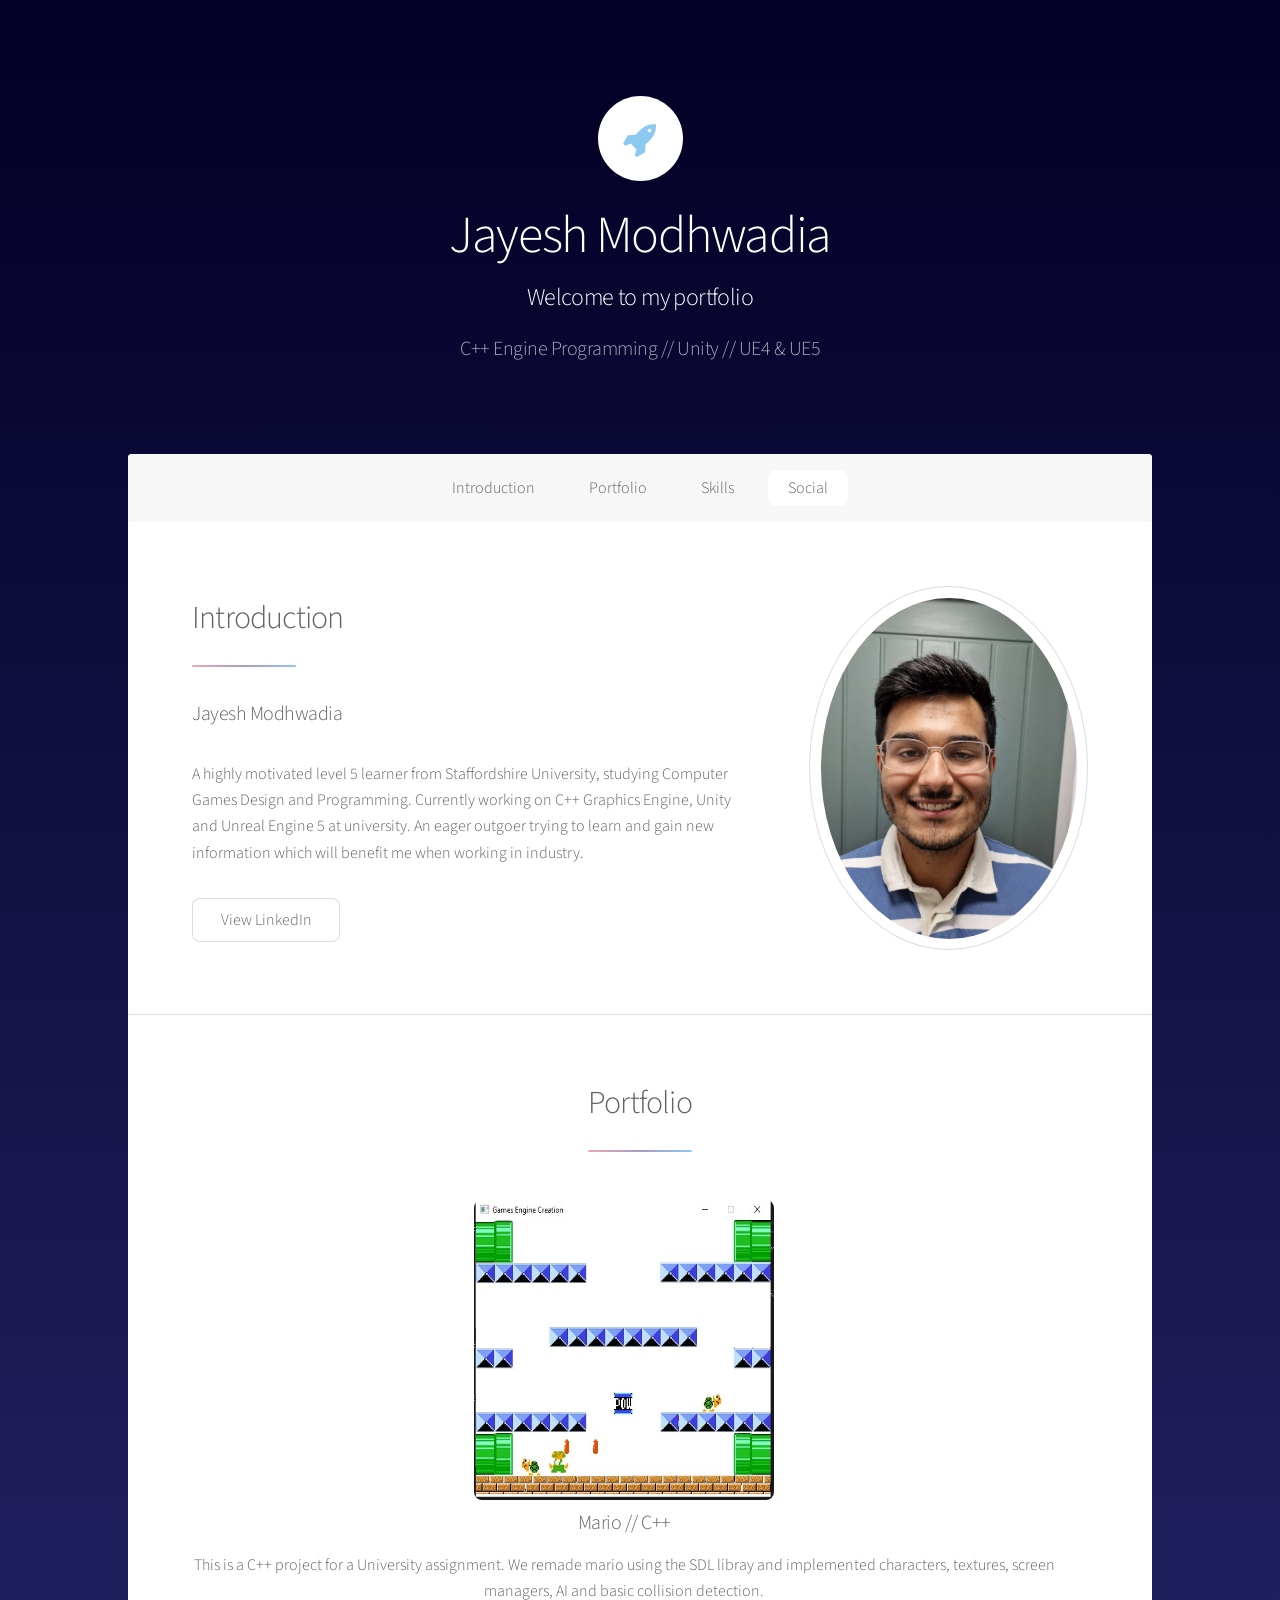
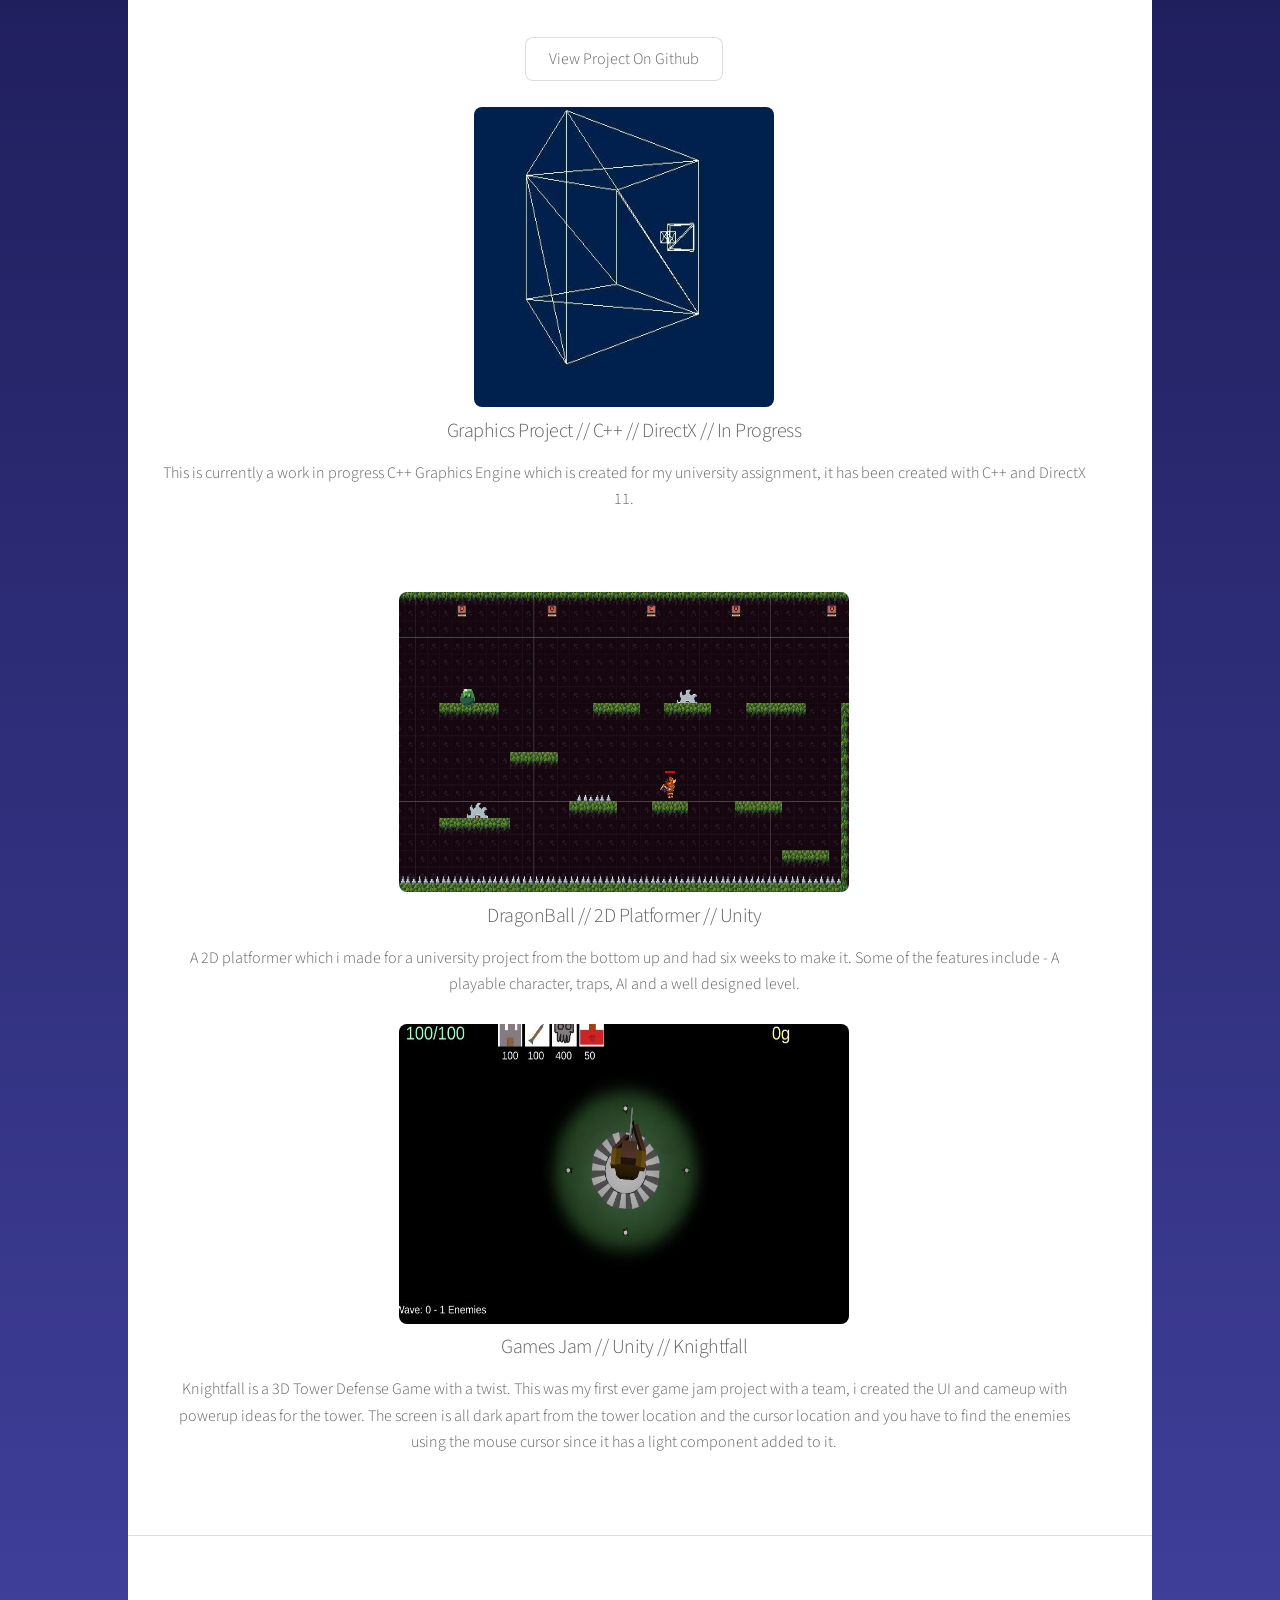
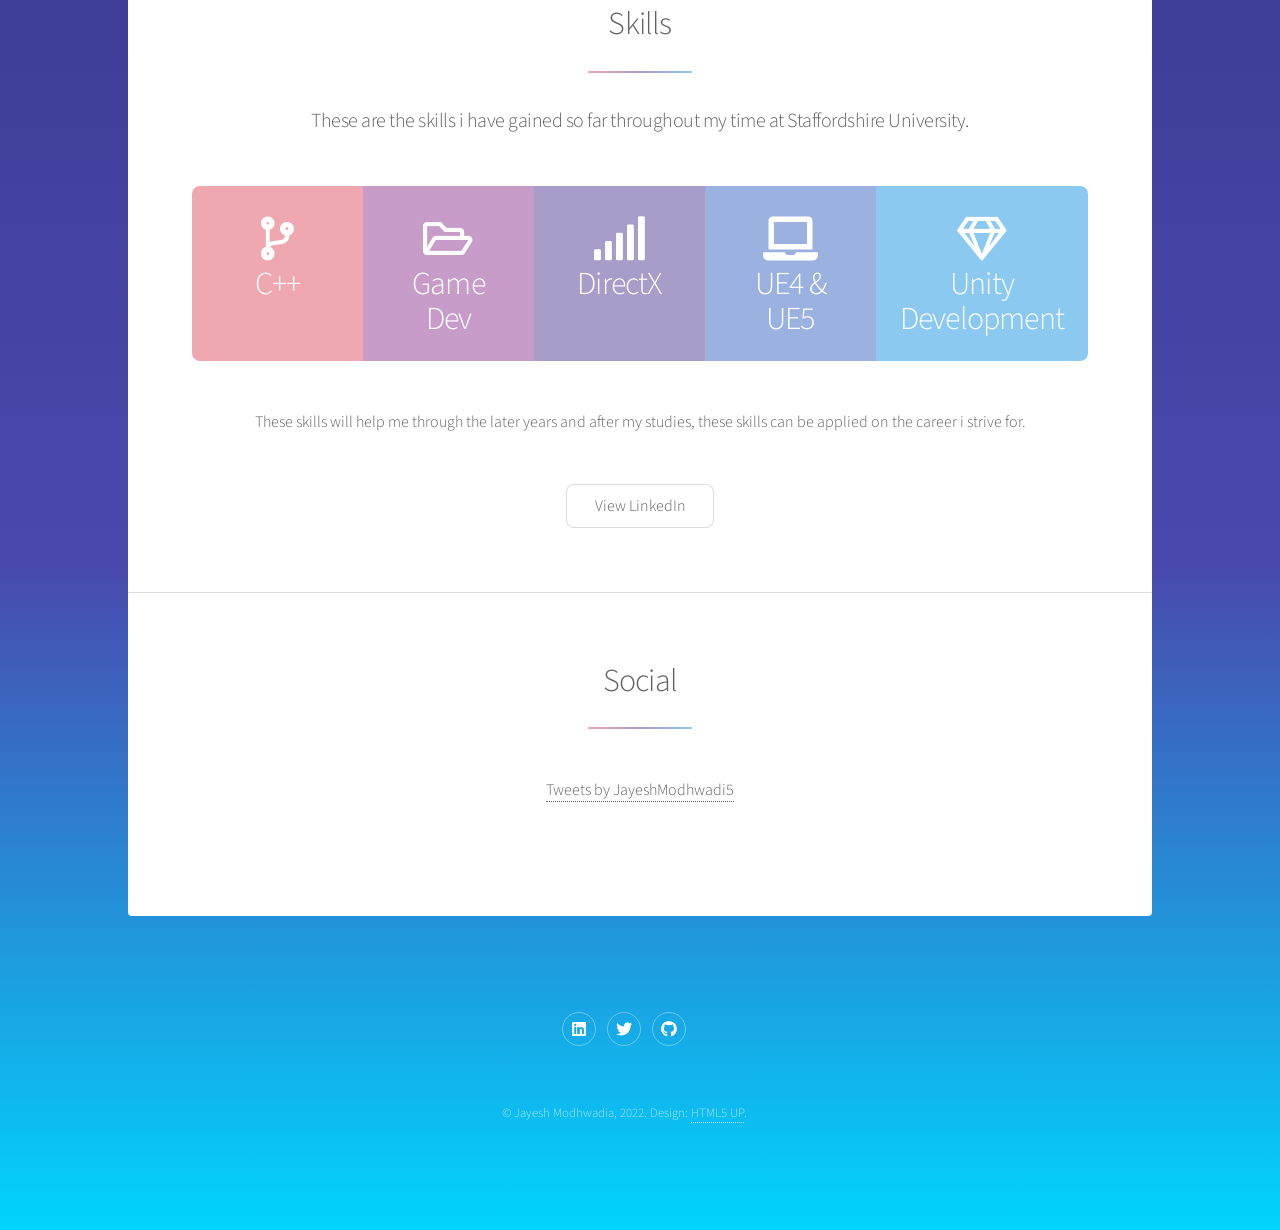
<file: index.html>
<!DOCTYPE HTML>
<html>
	<head>
		<title>Jayesh Modhwadia</title>
		<meta charset="utf-8" />
		<meta name="viewport" content="width=device-width, initial-scale=1, user-scalable=no" />
		<link rel="stylesheet" href="assets/css/main.css" />
		<noscript><link rel="stylesheet" href="assets/css/noscript.css" /></noscript>
	</head>
	<body class="is-preload">

		<!-- Wrapper -->
			<div id="wrapper">

				<!-- Header -->
					<header id="header" class="alt">
						<span class="logo"><img src="images/logo.svg" alt="" /></span>
						<h1>Jayesh Modhwadia</h1>
						<h2>Welcome to my portfolio</h2>
						<p>C++ Engine Programming // Unity // UE4 & UE5</p>
					</header>

				<!-- Nav -->
					<nav id="nav">
						<ul>
							<li><a href="#intro" class="active">Introduction</a></li>
							<li><a href="#first">Portfolio</a></li>
							<li><a href="#second">Skills</a></li>
							<li><a href="#cta">Social</a></li>
						</ul>
					</nav>

				<!-- Main -->
					<div id="main">

						<!-- Introduction -->
							<section id="intro" class="main">
								<div class="spotlight">
									<div class="content">
										<header class="major">
											<h2>Introduction</h2>
											<h3>Jayesh Modhwadia<h3>
										</header>
										<p>A highly motivated level 5 learner from Staffordshire University, studying Computer Games Design and Programming. Currently working on C++ Graphics Engine, Unity and Unreal Engine 5 at university. An eager outgoer trying to learn and gain new information which will benefit me when working in industry. </p>
										<ul class="actions">

											<li><a href="https://www.linkedin.com/in/jayesh-modhwadia-b29048223/" target="_blank" class="button">View LinkedIn</a></li>
										</ul>
									</div>
									<span class="image"><img src="images/profilepic.jpg" alt="" /></span>
								</div>
							</section>

						<!-- Portfolio -->
							<section id="first" class="main special">
								<header class="major">
									<h2>Portfolio</h2>
								</header>
								<ul class="features">
									<li><!--mario-->
										<!--<span class="icon solid major style1 fa-code"></span>-->
											<span class="image"><img src="images/mario.jpg" alt="" style="width:300px;height:300px" /></span>
										<h3>Mario // C++</h3>
										<p>This is a C++ project for a University assignment. We remade mario using the SDL libray and implemented characters, textures, screen managers, AI and basic collision detection.  </p>

											<ul class="actions special">
												<li><a href="https://github.com/JModhwadia1/MarioProject" target="_blank" class="button">View Project On Github </a></li>
											</ul>
									</li>
									<li>
										&nbsp;
									</li>
									<li><!--directx-->
										<!--<span class="icon major style3 fa-copy"></span>-->
										<span class="image"><img src="images/directx.jpeg" alt="" style="width:300px;height:300px" /></span>
										<h3>Graphics Project // C++ // DirectX // In Progress</h3>
										<p>This is currently a work in progress C++ Graphics Engine which is created for my university assignment, it has been created with C++ and DirectX 11.</p>
									</li>

								</ul>
								<footer class="major">
									<ul class="actions special">

									</ul>
									<ul class="features">
										<li><!--dragonball-->
											<!--<span class="icon major style5 fa-gem"></span>-->
												<span class="image"><img src="images/dragonball.JPG" alt="" style="width:450px;height:300px" /></span>
											<h3>DragonBall // 2D Platformer // Unity </h3>
											<p>A 2D platformer which i made for a university project from the bottom up and had six weeks to make it. Some of the features include - A playable character, traps, AI and a well designed level.</p>
										</li>
										<li>
											&nbsp;
										</li>
										<li><!--games jam-->
											<!--<span class="icon major style5 fa-gem"></span>-->
												<span class="image"><img src="images/knightfall.JPG" alt="" style="width:450px;height:300px" /></span>
											<h3>Games Jam // Unity // Knightfall </h3>
											<p>Knightfall is a 3D Tower Defense Game with a twist. This was my first ever game jam project with a team, i created the UI and cameup with powerup ideas for the tower. The screen is all dark apart from the tower location and the cursor location and you have to find the enemies using the mouse cursor since it has a light component added to it.</p>
										</li>

										</ul>
								</footer>
							</section>

						<!-- Skills -->
							<section id="second" class="main special">
								<header class="major">
									<h2>Skills</h2>
									<p>These are the skills i have gained so far throughout my time at Staffordshire University.</p>
								</header>
								<ul class="statistics">
									<li class="style1">
										<span class="icon solid fa-code-branch"></span>
										<strong>C++</strong>
									</li>
									<li class="style2">
										<span class="icon fa-folder-open"></span>
										<strong>Game Dev</strong>
									</li>
									<li class="style3">
										<span class="icon solid fa-signal"></span>
										<strong>DirectX</strong>
									</li>
									<li class="style4">
										<span class="icon solid fa-laptop"></span>
										<strong>UE4 & UE5</strong>
									</li>
									<li class="style5">
										<span class="icon fa-gem"></span>
										<strong>Unity Development</strong>

									</li>

								</ul>
								<p> These skills will help me through the later years and after my studies, these skills can be applied on the career i strive for.</p>
								<!--<p class="content">Nam elementum nisl et mi a commodo porttitor. Morbi sit amet nisl eu arcu faucibus hendrerit vel a risus. Nam a orci mi, elementum ac arcu sit amet, fermentum pellentesque et purus. Integer maximus varius lorem, sed convallis diam accumsan sed. Etiam porttitor placerat sapien, sed eleifend a enim pulvinar faucibus semper quis ut arcu. Ut non nisl a mollis est efficitur vestibulum. Integer eget purus nec nulla mattis et accumsan ut magna libero. Morbi auctor iaculis porttitor. Sed ut magna ac risus et hendrerit scelerisque. Praesent eleifend lacus in lectus aliquam porta. Cras eu ornare dui curabitur lacinia.</p>-->
								<footer class="major">
									<ul class="actions special">
										<li><a href="https://www.linkedin.com/in/jayesh-modhwadia-b29048223/" target="_blank" class="button">View LinkedIn</a></li>
									</ul>
								</footer>
							</section>

						<!-- Social -->
							<section id="cta" class="main special">
								<header class="major">
									<h2>Social</h2>
									<!-- <p>Donec imperdiet consequat consequat. Suspendisse feugiat congue<br />
									posuere. Nulla massa urna, fermentum eget quam aliquet.</p> -->
								</header>
								<!--twitter widget -->
								<a class="twitter-timeline" data-width="500" data-height="500" data-theme="light" href="https://twitter.com/ModhwadiaJ1">Tweets by JayeshModhwadi5</a> <script async src="https://platform.twitter.com/widgets.js" charset="utf-8"></script>
								<footer class="major">
									<ul class="actions special">

									</ul>
								</footer>
							</section>

					</div>

				<!-- Footer -->
					<footer id="footer">
						<!--<section>
							<h2>Aliquam sed mauris</h2>
							<p>Sed lorem ipsum dolor sit amet et nullam consequat feugiat consequat magna adipiscing tempus etiam dolore veroeros. eget dapibus mauris. Cras aliquet, nisl ut viverra sollicitudin, ligula erat egestas velit, vitae tincidunt odio.</p>
							<ul class="actions">
								<li><a href="generic.html" class="button">Learn More</a></li>
							</ul>
						</section>-->
						<!--<section>-->
							<!--<h2>Etiam feugiat</h2>-->
							<!--<dl class="alt">
								<dt>Address</dt>
								<dd>1234 Somewhere Road &bull; Nashville, TN 00000 &bull; USA</dd>
								<dt>Phone</dt>
								<dd>(000) 000-0000 x 0000</dd>
								<dt>Email</dt>
								<dd><a href="#">information@untitled.tld</a></dd>
							</dl>-->
							<ul class="icons">
								<li><a href="https://www.linkedin.com/in/jayesh-modhwadia-b29048223/" target="_blank" class="icon brands fa-linkedin alt"><span class="label">LinkedIn</span></a></li>
								<li><a href="https://twitter.com/ModhwadiaJ1" target="_blank" class="icon brands fa-twitter alt"><span class="label">Twitter</span></a></li>
								<!--<li><a href="#" class="icon brands fa-facebook-f alt"><span class="label">Facebook</span></a></li>
								<li><a href="#" class="icon brands fa-instagram alt"><span class="label">Instagram</span></a></li>-->
								<li><a href="https://github.com/JModhwadia1" target="_blank" class="icon brands fa-github alt"><span class="label">GitHub</span></a></li>
								<!--<li><a href="#" class="icon brands fa-dribbble alt"><span class="label">Dribbble</span></a></li>-->
							</ul>
						<!--</section>-->
						 <p class="copyright">&copy; Jayesh Modhwadia, 2022. Design: <a href="https://html5up.net">HTML5 UP</a>.</p>
					</footer>

			</div>

		<!-- Scripts -->
			<script src="assets/js/jquery.min.js"></script>
			<script src="assets/js/jquery.scrollex.min.js"></script>
			<script src="assets/js/jquery.scrolly.min.js"></script>
			<script src="assets/js/browser.min.js"></script>
			<script src="assets/js/breakpoints.min.js"></script>
			<script src="assets/js/util.js"></script>
			<script src="assets/js/main.js"></script>

	</body>
</html>
</file>
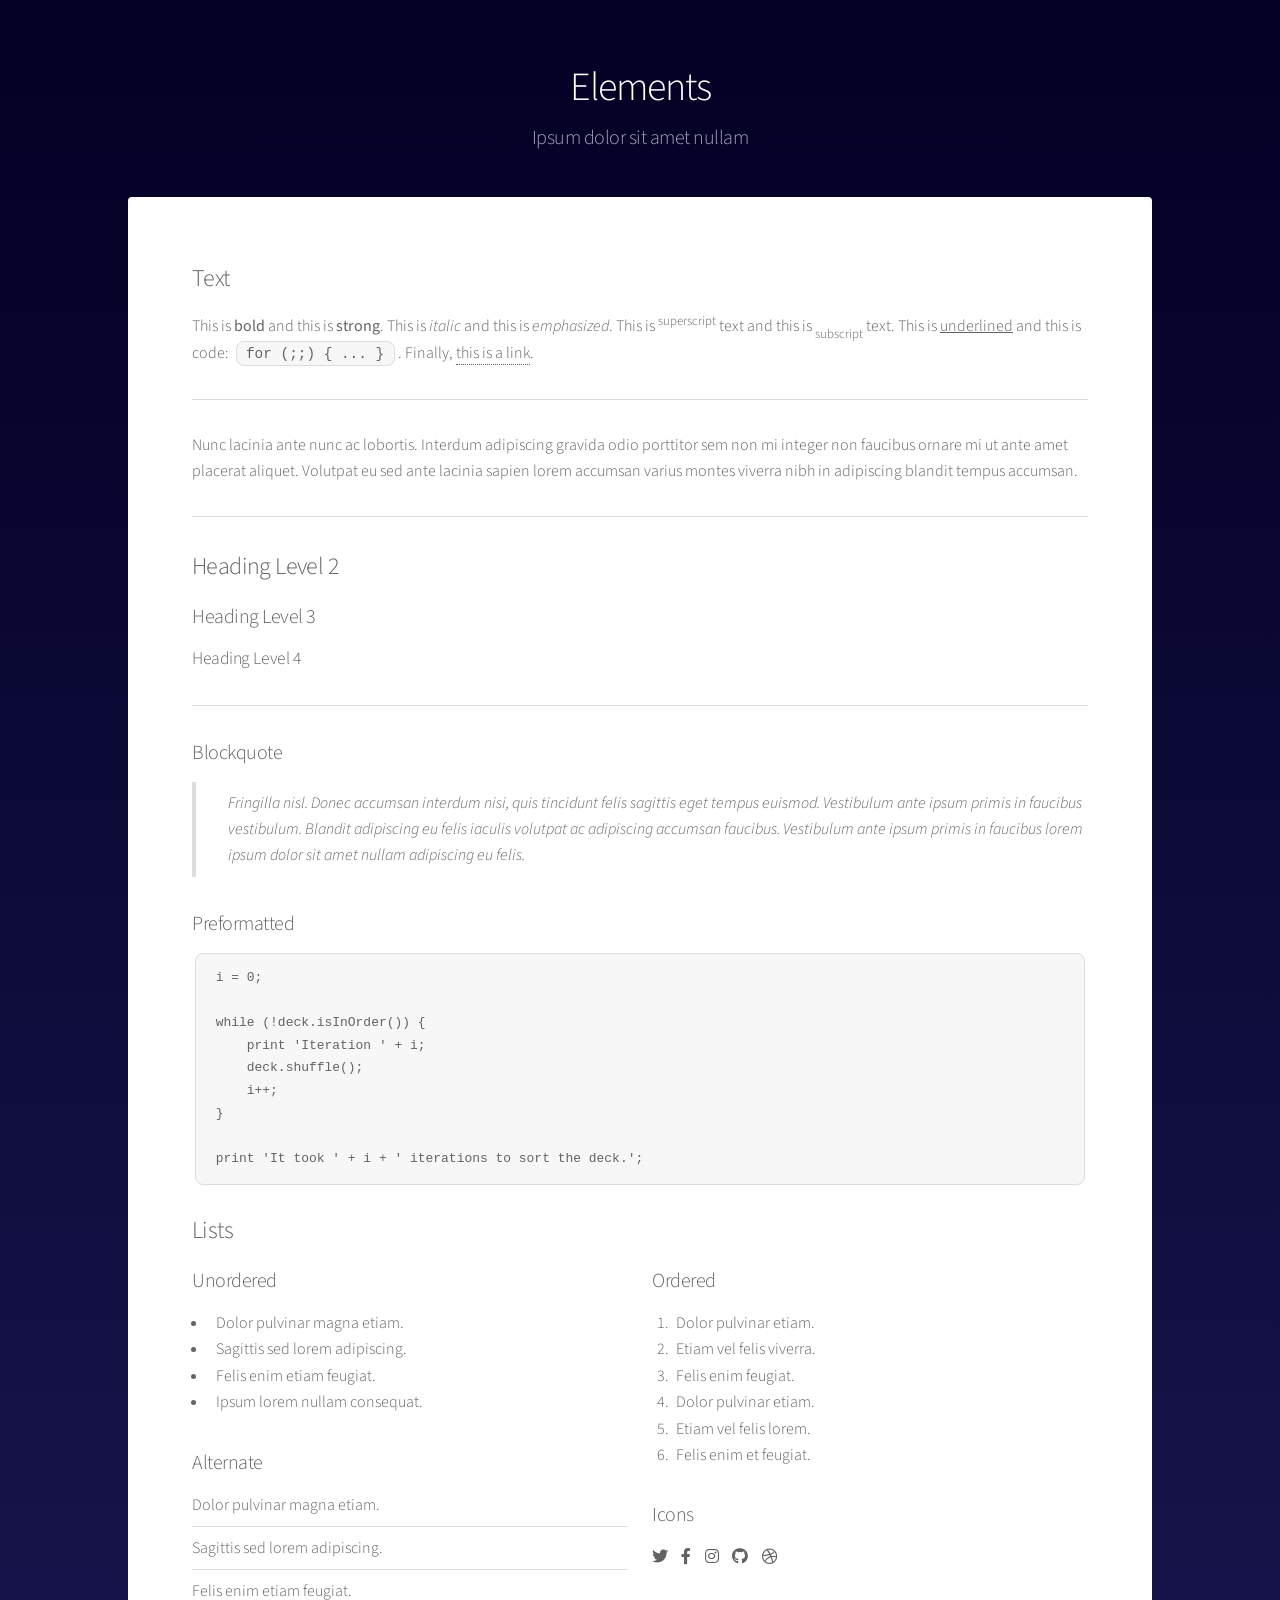
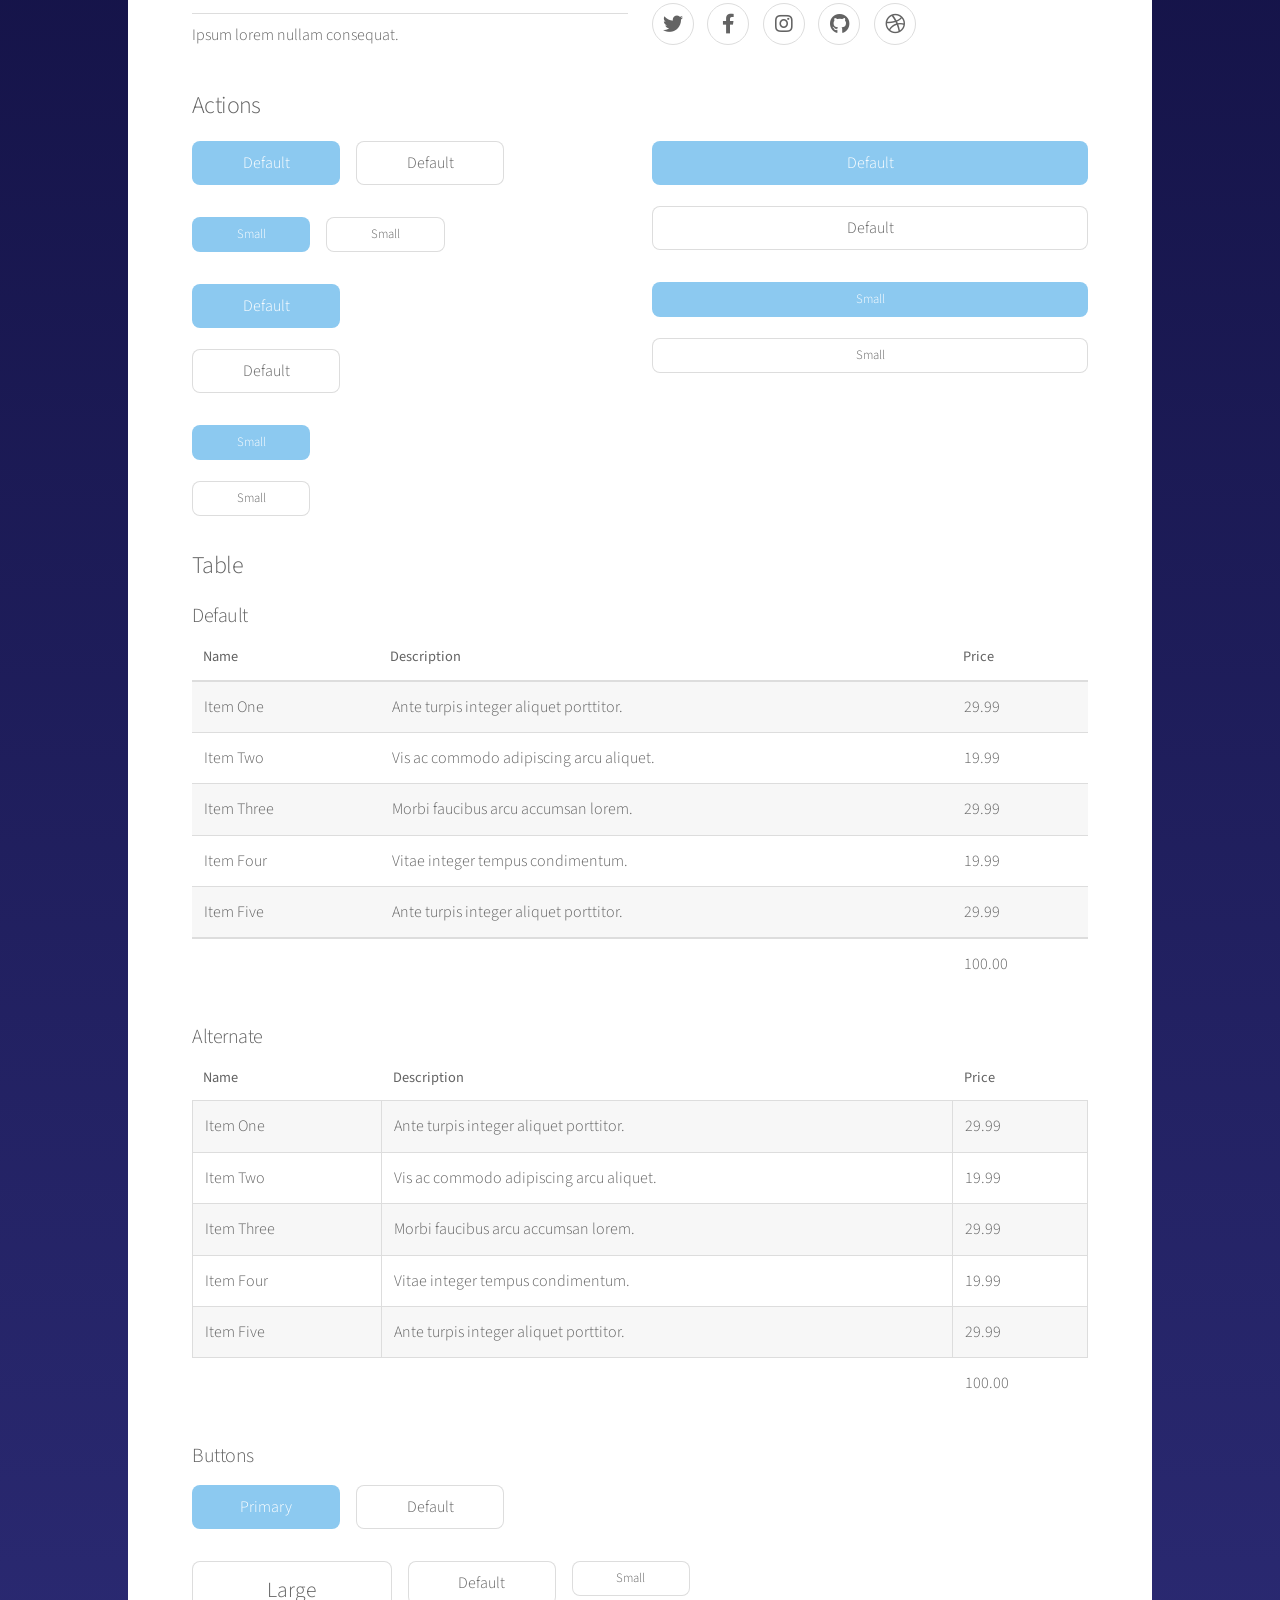
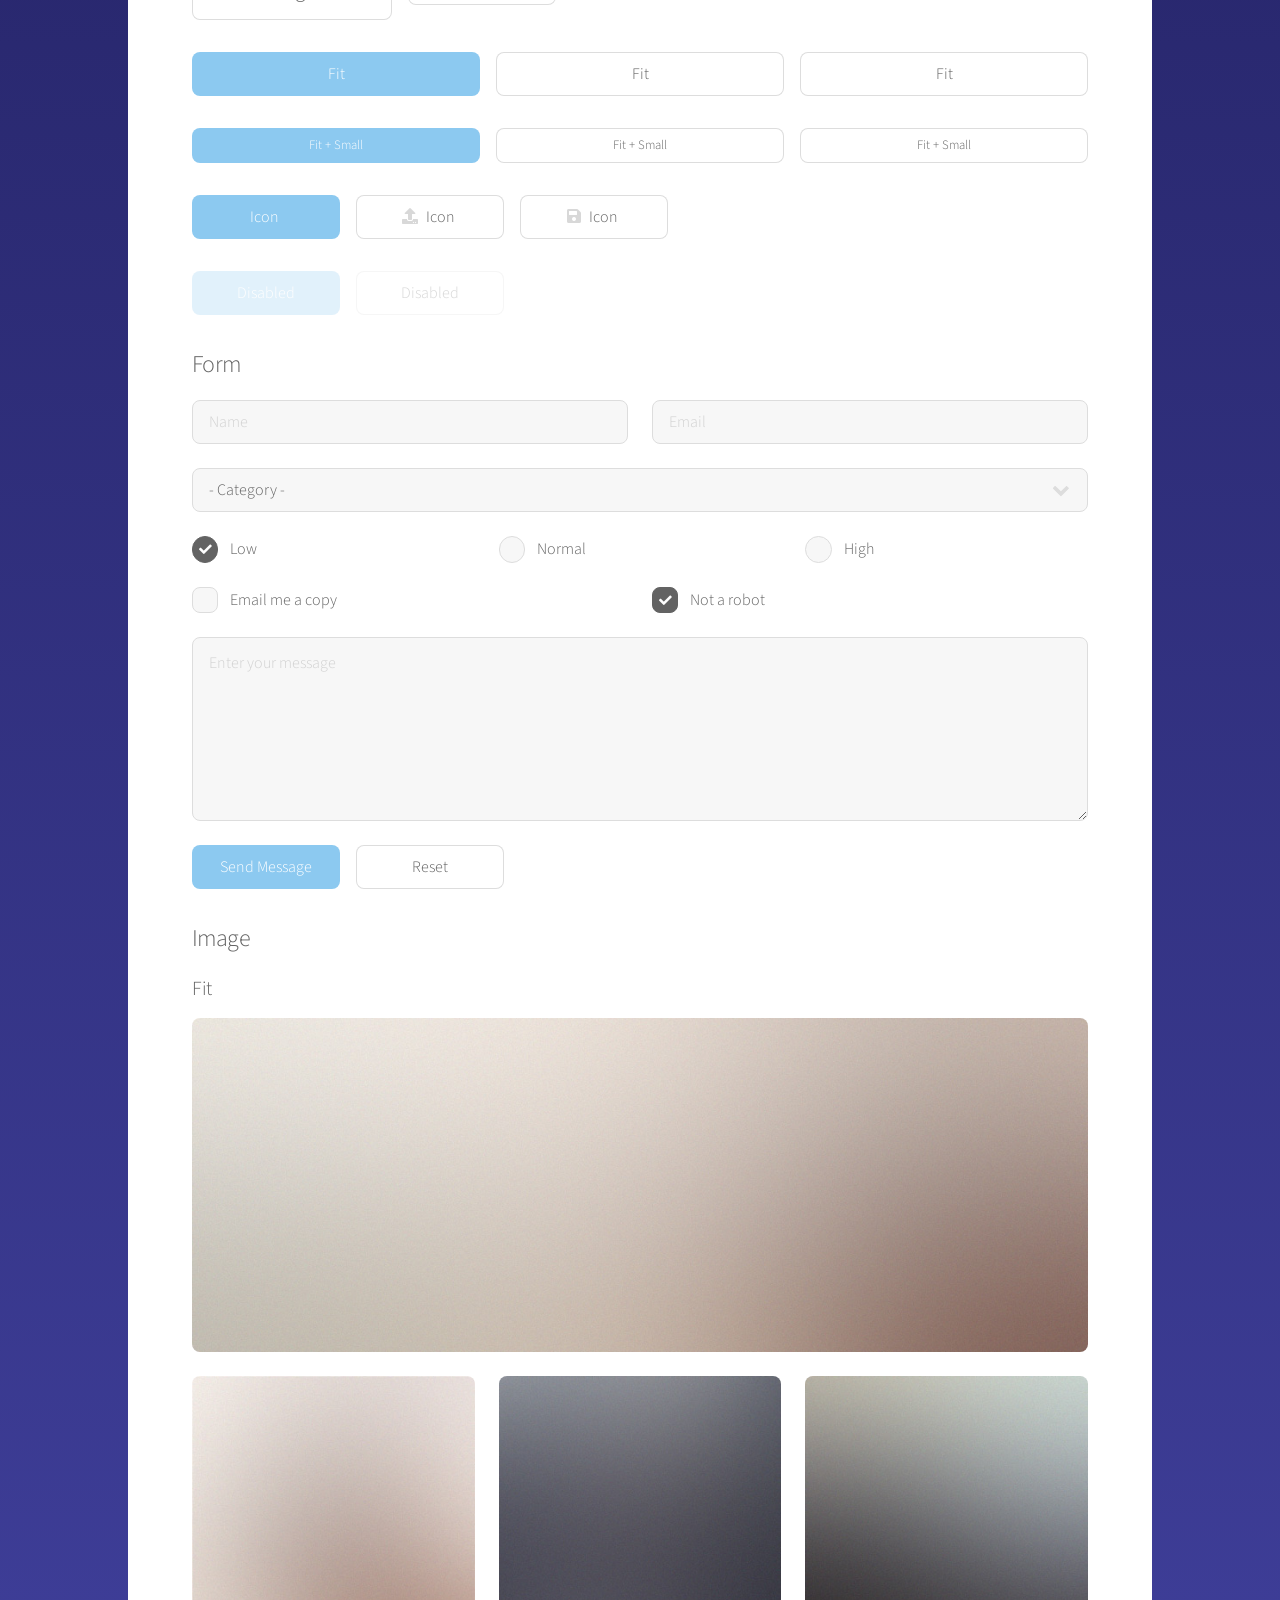
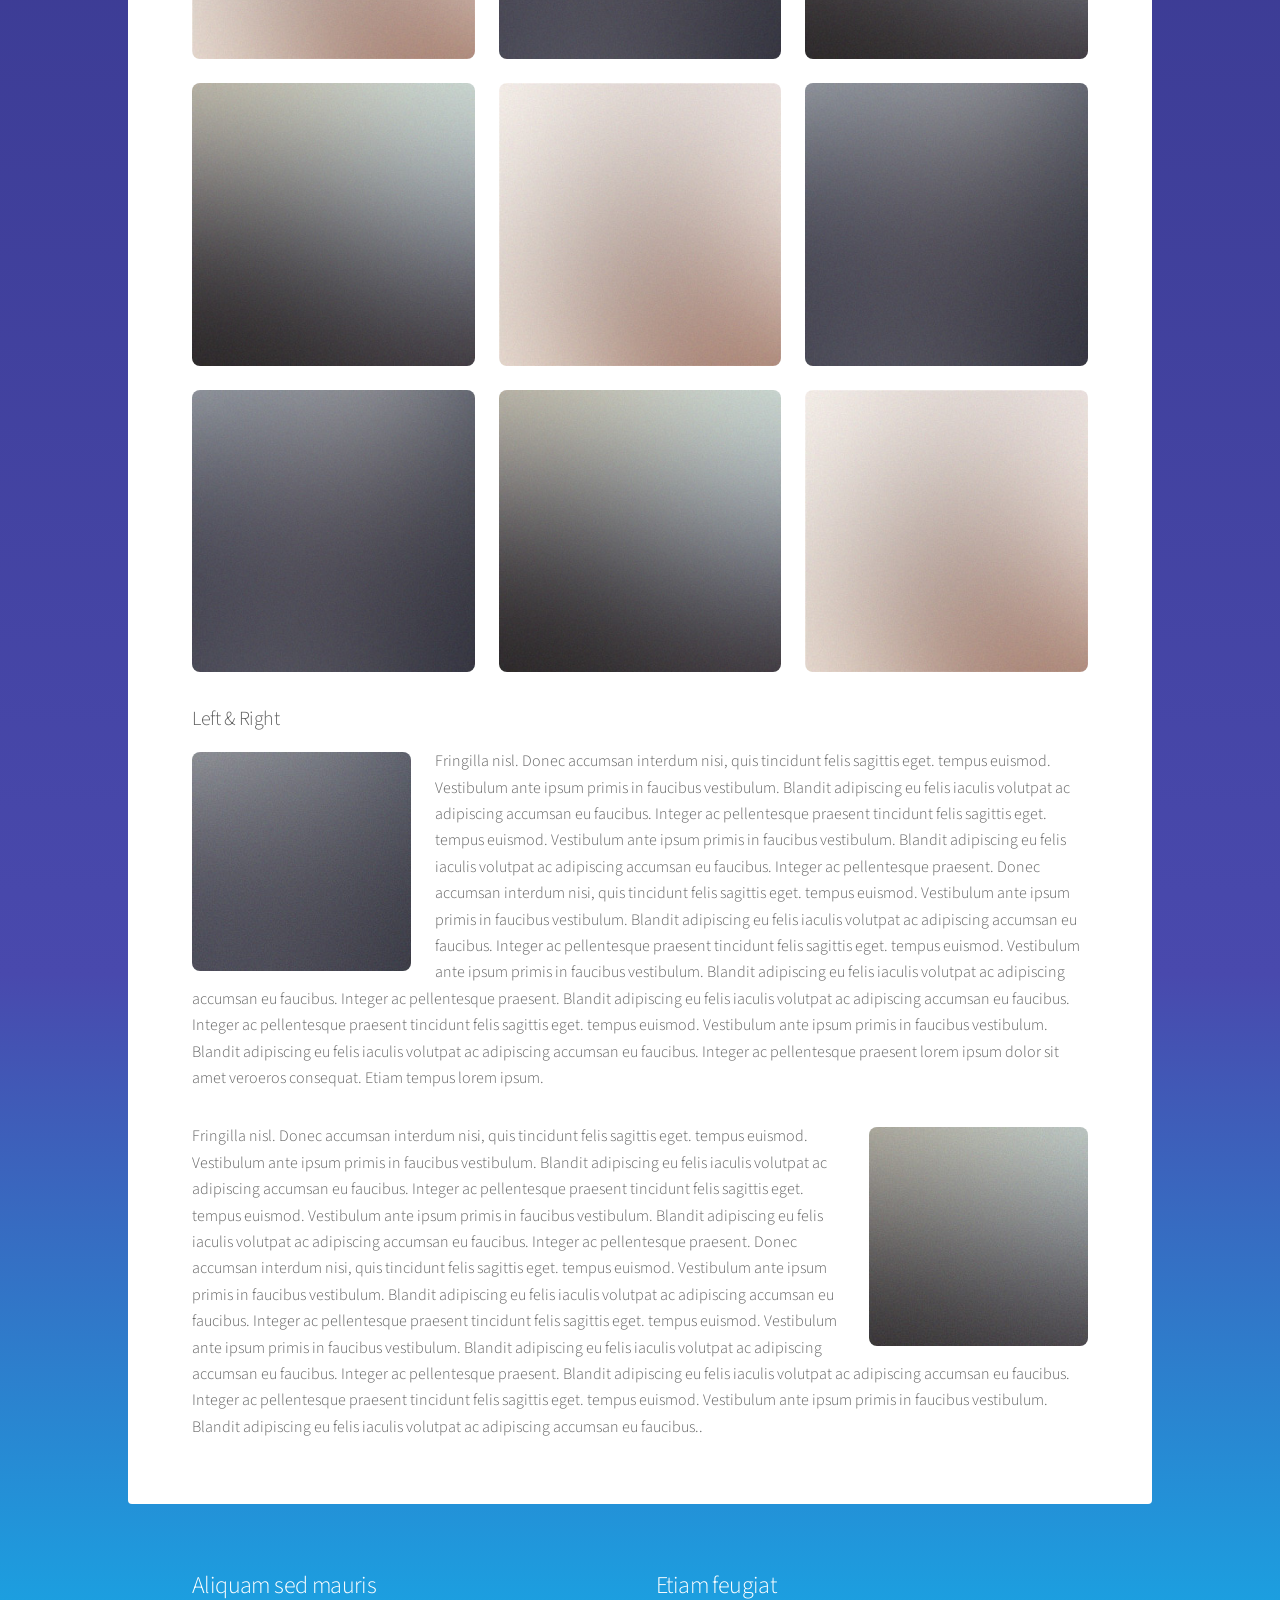
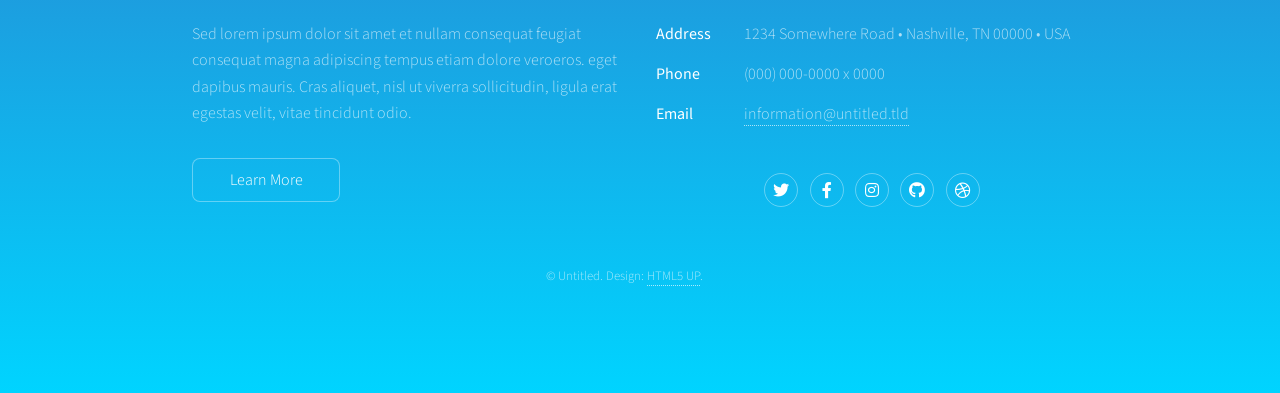
<file: elements.html>
<!DOCTYPE HTML>
<html>
	<head>
		<title>Elements - Stellar by HTML5 UP</title>
		<meta charset="utf-8" />
		<meta name="viewport" content="width=device-width, initial-scale=1, user-scalable=no" />
		<link rel="stylesheet" href="assets/css/main.css" />
		<noscript><link rel="stylesheet" href="assets/css/noscript.css" /></noscript>
	</head>
	<body class="is-preload">

		<!-- Wrapper -->
			<div id="wrapper">

				<!-- Header -->
					<header id="header">
						<h1>Elements</h1>
						<p>Ipsum dolor sit amet nullam</p>
					</header>

				<!-- Main -->
					<div id="main">

						<!-- Content -->
							<section id="content" class="main">

								<!-- Text -->
									<section>
										<h2>Text</h2>
										<p>This is <b>bold</b> and this is <strong>strong</strong>. This is <i>italic</i> and this is <em>emphasized</em>.
										This is <sup>superscript</sup> text and this is <sub>subscript</sub> text.
										This is <u>underlined</u> and this is code: <code>for (;;) { ... }</code>. Finally, <a href="#">this is a link</a>.</p>
										<hr />
										<p>Nunc lacinia ante nunc ac lobortis. Interdum adipiscing gravida odio porttitor sem non mi integer non faucibus ornare mi ut ante amet placerat aliquet. Volutpat eu sed ante lacinia sapien lorem accumsan varius montes viverra nibh in adipiscing blandit tempus accumsan.</p>
										<hr />
										<h2>Heading Level 2</h2>
										<h3>Heading Level 3</h3>
										<h4>Heading Level 4</h4>
										<hr />
										<h3>Blockquote</h3>
										<blockquote>Fringilla nisl. Donec accumsan interdum nisi, quis tincidunt felis sagittis eget tempus euismod. Vestibulum ante ipsum primis in faucibus vestibulum. Blandit adipiscing eu felis iaculis volutpat ac adipiscing accumsan faucibus. Vestibulum ante ipsum primis in faucibus lorem ipsum dolor sit amet nullam adipiscing eu felis.</blockquote>
										<h3>Preformatted</h3>
										<pre><code>i = 0;

while (!deck.isInOrder()) {
    print 'Iteration ' + i;
    deck.shuffle();
    i++;
}

print 'It took ' + i + ' iterations to sort the deck.';</code></pre>
									</section>

								<!-- Lists -->
									<section>
										<h2>Lists</h2>
										<div class="row">
											<div class="col-6 col-12-medium">
												<h3>Unordered</h3>
												<ul>
													<li>Dolor pulvinar magna etiam.</li>
													<li>Sagittis sed lorem adipiscing.</li>
													<li>Felis enim etiam feugiat.</li>
													<li>Ipsum lorem nullam consequat.</li>
												</ul>
												<h3>Alternate</h3>
												<ul class="alt">
													<li>Dolor pulvinar magna etiam.</li>
													<li>Sagittis sed lorem adipiscing.</li>
													<li>Felis enim etiam feugiat.</li>
													<li>Ipsum lorem nullam consequat.</li>
												</ul>
											</div>
											<div class="col-6 col-12-medium">
												<h3>Ordered</h3>
												<ol>
													<li>Dolor pulvinar etiam.</li>
													<li>Etiam vel felis viverra.</li>
													<li>Felis enim feugiat.</li>
													<li>Dolor pulvinar etiam.</li>
													<li>Etiam vel felis lorem.</li>
													<li>Felis enim et feugiat.</li>
												</ol>
												<h3>Icons</h3>
												<ul class="icons">
													<li><a href="#" class="icon brands fa-twitter"><span class="label">Twitter</span></a></li>
													<li><a href="#" class="icon brands fa-facebook-f"><span class="label">Facebook</span></a></li>
													<li><a href="#" class="icon brands fa-instagram"><span class="label">Instagram</span></a></li>
													<li><a href="#" class="icon brands fa-github"><span class="label">GitHub</span></a></li>
													<li><a href="#" class="icon brands fa-dribbble"><span class="label">Dribbble</span></a></li>
												</ul>
												<ul class="icons">
													<li><a href="#" class="icon brands alt fa-twitter"><span class="label">Twitter</span></a></li>
													<li><a href="#" class="icon brands alt fa-facebook-f"><span class="label">Facebook</span></a></li>
													<li><a href="#" class="icon brands alt fa-instagram"><span class="label">Instagram</span></a></li>
													<li><a href="#" class="icon brands alt fa-github"><span class="label">GitHub</span></a></li>
													<li><a href="#" class="icon brands alt fa-dribbble"><span class="label">Dribbble</span></a></li>
												</ul>
											</div>
										</div>
										<h2>Actions</h2>
										<div class="row">
											<div class="col-6 col-12-medium">
												<ul class="actions">
													<li><a href="#" class="button primary">Default</a></li>
													<li><a href="#" class="button">Default</a></li>
												</ul>
												<ul class="actions small">
													<li><a href="#" class="button primary small">Small</a></li>
													<li><a href="#" class="button small">Small</a></li>
												</ul>
												<ul class="actions stacked">
													<li><a href="#" class="button primary">Default</a></li>
													<li><a href="#" class="button">Default</a></li>
												</ul>
												<ul class="actions stacked">
													<li><a href="#" class="button primary small">Small</a></li>
													<li><a href="#" class="button small">Small</a></li>
												</ul>
											</div>
											<div class="col-6 col-12-medium">
												<ul class="actions stacked">
													<li><a href="#" class="button primary fit">Default</a></li>
													<li><a href="#" class="button fit">Default</a></li>
												</ul>
												<ul class="actions stacked">
													<li><a href="#" class="button primary small fit">Small</a></li>
													<li><a href="#" class="button small fit">Small</a></li>
												</ul>
											</div>
										</div>
									</section>

								<!-- Table -->
									<section>
										<h2>Table</h2>
										<h3>Default</h3>
										<div class="table-wrapper">
											<table>
												<thead>
													<tr>
														<th>Name</th>
														<th>Description</th>
														<th>Price</th>
													</tr>
												</thead>
												<tbody>
													<tr>
														<td>Item One</td>
														<td>Ante turpis integer aliquet porttitor.</td>
														<td>29.99</td>
													</tr>
													<tr>
														<td>Item Two</td>
														<td>Vis ac commodo adipiscing arcu aliquet.</td>
														<td>19.99</td>
													</tr>
													<tr>
														<td>Item Three</td>
														<td> Morbi faucibus arcu accumsan lorem.</td>
														<td>29.99</td>
													</tr>
													<tr>
														<td>Item Four</td>
														<td>Vitae integer tempus condimentum.</td>
														<td>19.99</td>
													</tr>
													<tr>
														<td>Item Five</td>
														<td>Ante turpis integer aliquet porttitor.</td>
														<td>29.99</td>
													</tr>
												</tbody>
												<tfoot>
													<tr>
														<td colspan="2"></td>
														<td>100.00</td>
													</tr>
												</tfoot>
											</table>
										</div>

										<h3>Alternate</h3>
										<div class="table-wrapper">
											<table class="alt">
												<thead>
													<tr>
														<th>Name</th>
														<th>Description</th>
														<th>Price</th>
													</tr>
												</thead>
												<tbody>
													<tr>
														<td>Item One</td>
														<td>Ante turpis integer aliquet porttitor.</td>
														<td>29.99</td>
													</tr>
													<tr>
														<td>Item Two</td>
														<td>Vis ac commodo adipiscing arcu aliquet.</td>
														<td>19.99</td>
													</tr>
													<tr>
														<td>Item Three</td>
														<td> Morbi faucibus arcu accumsan lorem.</td>
														<td>29.99</td>
													</tr>
													<tr>
														<td>Item Four</td>
														<td>Vitae integer tempus condimentum.</td>
														<td>19.99</td>
													</tr>
													<tr>
														<td>Item Five</td>
														<td>Ante turpis integer aliquet porttitor.</td>
														<td>29.99</td>
													</tr>
												</tbody>
												<tfoot>
													<tr>
														<td colspan="2"></td>
														<td>100.00</td>
													</tr>
												</tfoot>
											</table>
										</div>
									</section>

								<!-- Buttons -->
									<section>
										<h3>Buttons</h3>
										<ul class="actions">
											<li><a href="#" class="button primary">Primary</a></li>
											<li><a href="#" class="button">Default</a></li>
										</ul>
										<ul class="actions">
											<li><a href="#" class="button large">Large</a></li>
											<li><a href="#" class="button">Default</a></li>
											<li><a href="#" class="button small">Small</a></li>
										</ul>
										<ul class="actions fit">
											<li><a href="#" class="button primary fit">Fit</a></li>
											<li><a href="#" class="button fit">Fit</a></li>
											<li><a href="#" class="button fit">Fit</a></li>
										</ul>
										<ul class="actions fit small">
											<li><a href="#" class="button primary fit small">Fit + Small</a></li>
											<li><a href="#" class="button fit small">Fit + Small</a></li>
											<li><a href="#" class="button fit small">Fit + Small</a></li>
										</ul>
										<ul class="actions">
											<li><a href="#" class="button primary icon solidfa-download">Icon</a></li>
											<li><a href="#" class="button icon solid fa-upload">Icon</a></li>
											<li><a href="#" class="button icon solid fa-save">Icon</a></li>
										</ul>
										<ul class="actions">
											<li><span class="button primary disabled">Disabled</span></li>
											<li><span class="button disabled">Disabled</span></li>
										</ul>
									</section>

								<!-- Form -->
									<section>
										<h2>Form</h2>
										<form method="post" action="#">
											<div class="row gtr-uniform">
												<div class="col-6 col-12-xsmall">
													<input type="text" name="demo-name" id="demo-name" value="" placeholder="Name" />
												</div>
												<div class="col-6 col-12-xsmall">
													<input type="email" name="demo-email" id="demo-email" value="" placeholder="Email" />
												</div>
												<div class="col-12">
													<select name="demo-category" id="demo-category">
														<option value="">- Category -</option>
														<option value="1">Manufacturing</option>
														<option value="1">Shipping</option>
														<option value="1">Administration</option>
														<option value="1">Human Resources</option>
													</select>
												</div>
												<div class="col-4 col-12-small">
													<input type="radio" id="demo-priority-low" name="demo-priority" checked>
													<label for="demo-priority-low">Low</label>
												</div>
												<div class="col-4 col-12-small">
													<input type="radio" id="demo-priority-normal" name="demo-priority">
													<label for="demo-priority-normal">Normal</label>
												</div>
												<div class="col-4 col-12-small">
													<input type="radio" id="demo-priority-high" name="demo-priority">
													<label for="demo-priority-high">High</label>
												</div>
												<div class="col-6 col-12-small">
													<input type="checkbox" id="demo-copy" name="demo-copy">
													<label for="demo-copy">Email me a copy</label>
												</div>
												<div class="col-6 col-12-small">
													<input type="checkbox" id="demo-human" name="demo-human" checked>
													<label for="demo-human">Not a robot</label>
												</div>
												<div class="col-12">
													<textarea name="demo-message" id="demo-message" placeholder="Enter your message" rows="6"></textarea>
												</div>
												<div class="col-12">
													<ul class="actions">
														<li><input type="submit" value="Send Message" class="primary" /></li>
														<li><input type="reset" value="Reset" /></li>
													</ul>
												</div>
											</div>
										</form>
									</section>

								<!-- Image -->
									<section>
										<h2>Image</h2>
										<h3>Fit</h3>
										<div class="box alt">
											<div class="row gtr-uniform">
												<div class="col-12"><span class="image fit"><img src="images/pic04.jpg" alt="" /></span></div>
												<div class="col-4"><span class="image fit"><img src="images/pic01.jpg" alt="" /></span></div>
												<div class="col-4"><span class="image fit"><img src="images/pic02.jpg" alt="" /></span></div>
												<div class="col-4"><span class="image fit"><img src="images/pic03.jpg" alt="" /></span></div>
												<div class="col-4"><span class="image fit"><img src="images/pic03.jpg" alt="" /></span></div>
												<div class="col-4"><span class="image fit"><img src="images/pic01.jpg" alt="" /></span></div>
												<div class="col-4"><span class="image fit"><img src="images/pic02.jpg" alt="" /></span></div>
												<div class="col-4"><span class="image fit"><img src="images/pic02.jpg" alt="" /></span></div>
												<div class="col-4"><span class="image fit"><img src="images/pic03.jpg" alt="" /></span></div>
												<div class="col-4"><span class="image fit"><img src="images/pic01.jpg" alt="" /></span></div>
											</div>
										</div>
										<h3>Left &amp; Right</h3>
										<p><span class="image left"><img src="images/pic05.jpg" alt="" /></span>Fringilla nisl. Donec accumsan interdum nisi, quis tincidunt felis sagittis eget. tempus euismod. Vestibulum ante ipsum primis in faucibus vestibulum. Blandit adipiscing eu felis iaculis volutpat ac adipiscing accumsan eu faucibus. Integer ac pellentesque praesent tincidunt felis sagittis eget. tempus euismod. Vestibulum ante ipsum primis in faucibus vestibulum. Blandit adipiscing eu felis iaculis volutpat ac adipiscing accumsan eu faucibus. Integer ac pellentesque praesent. Donec accumsan interdum nisi, quis tincidunt felis sagittis eget. tempus euismod. Vestibulum ante ipsum primis in faucibus vestibulum. Blandit adipiscing eu felis iaculis volutpat ac adipiscing accumsan eu faucibus. Integer ac pellentesque praesent tincidunt felis sagittis eget. tempus euismod. Vestibulum ante ipsum primis in faucibus vestibulum. Blandit adipiscing eu felis iaculis volutpat ac adipiscing accumsan eu faucibus. Integer ac pellentesque praesent. Blandit adipiscing eu felis iaculis volutpat ac adipiscing accumsan eu faucibus. Integer ac pellentesque praesent tincidunt felis sagittis eget. tempus euismod. Vestibulum ante ipsum primis in faucibus vestibulum. Blandit adipiscing eu felis iaculis volutpat ac adipiscing accumsan eu faucibus. Integer ac pellentesque praesent lorem ipsum dolor sit amet veroeros consequat. Etiam tempus lorem ipsum.</p>
										<p><span class="image right"><img src="images/pic06.jpg" alt="" /></span>Fringilla nisl. Donec accumsan interdum nisi, quis tincidunt felis sagittis eget. tempus euismod. Vestibulum ante ipsum primis in faucibus vestibulum. Blandit adipiscing eu felis iaculis volutpat ac adipiscing accumsan eu faucibus. Integer ac pellentesque praesent tincidunt felis sagittis eget. tempus euismod. Vestibulum ante ipsum primis in faucibus vestibulum. Blandit adipiscing eu felis iaculis volutpat ac adipiscing accumsan eu faucibus. Integer ac pellentesque praesent. Donec accumsan interdum nisi, quis tincidunt felis sagittis eget. tempus euismod. Vestibulum ante ipsum primis in faucibus vestibulum. Blandit adipiscing eu felis iaculis volutpat ac adipiscing accumsan eu faucibus. Integer ac pellentesque praesent tincidunt felis sagittis eget. tempus euismod. Vestibulum ante ipsum primis in faucibus vestibulum. Blandit adipiscing eu felis iaculis volutpat ac adipiscing accumsan eu faucibus. Integer ac pellentesque praesent. Blandit adipiscing eu felis iaculis volutpat ac adipiscing accumsan eu faucibus. Integer ac pellentesque praesent tincidunt felis sagittis eget. tempus euismod. Vestibulum ante ipsum primis in faucibus vestibulum. Blandit adipiscing eu felis iaculis volutpat ac adipiscing accumsan eu faucibus..</p>
									</section>

							</section>

					</div>

				<!-- Footer -->
					<footer id="footer">
						<section>
							<h2>Aliquam sed mauris</h2>
							<p>Sed lorem ipsum dolor sit amet et nullam consequat feugiat consequat magna adipiscing tempus etiam dolore veroeros. eget dapibus mauris. Cras aliquet, nisl ut viverra sollicitudin, ligula erat egestas velit, vitae tincidunt odio.</p>
							<ul class="actions">
								<li><a href="#" class="button">Learn More</a></li>
							</ul>
						</section>
						<section>
							<h2>Etiam feugiat</h2>
							<dl class="alt">
								<dt>Address</dt>
								<dd>1234 Somewhere Road &bull; Nashville, TN 00000 &bull; USA</dd>
								<dt>Phone</dt>
								<dd>(000) 000-0000 x 0000</dd>
								<dt>Email</dt>
								<dd><a href="#">information@untitled.tld</a></dd>
							</dl>
							<ul class="icons">
								<li><a href="#" class="icon brands fa-twitter alt"><span class="label">Twitter</span></a></li>
								<li><a href="#" class="icon brands fa-facebook-f alt"><span class="label">Facebook</span></a></li>
								<li><a href="#" class="icon brands fa-instagram alt"><span class="label">Instagram</span></a></li>
								<li><a href="#" class="icon brands fa-github alt"><span class="label">GitHub</span></a></li>
								<li><a href="#" class="icon brands fa-dribbble alt"><span class="label">Dribbble</span></a></li>
							</ul>
						</section>
						<p class="copyright">&copy; Untitled. Design: <a href="https://html5up.net">HTML5 UP</a>.</p>
					</footer>

			</div>

		<!-- Scripts -->
			<script src="assets/js/jquery.min.js"></script>
			<script src="assets/js/jquery.scrollex.min.js"></script>
			<script src="assets/js/jquery.scrolly.min.js"></script>
			<script src="assets/js/browser.min.js"></script>
			<script src="assets/js/breakpoints.min.js"></script>
			<script src="assets/js/util.js"></script>
			<script src="assets/js/main.js"></script>

	</body>
</html>
</file>
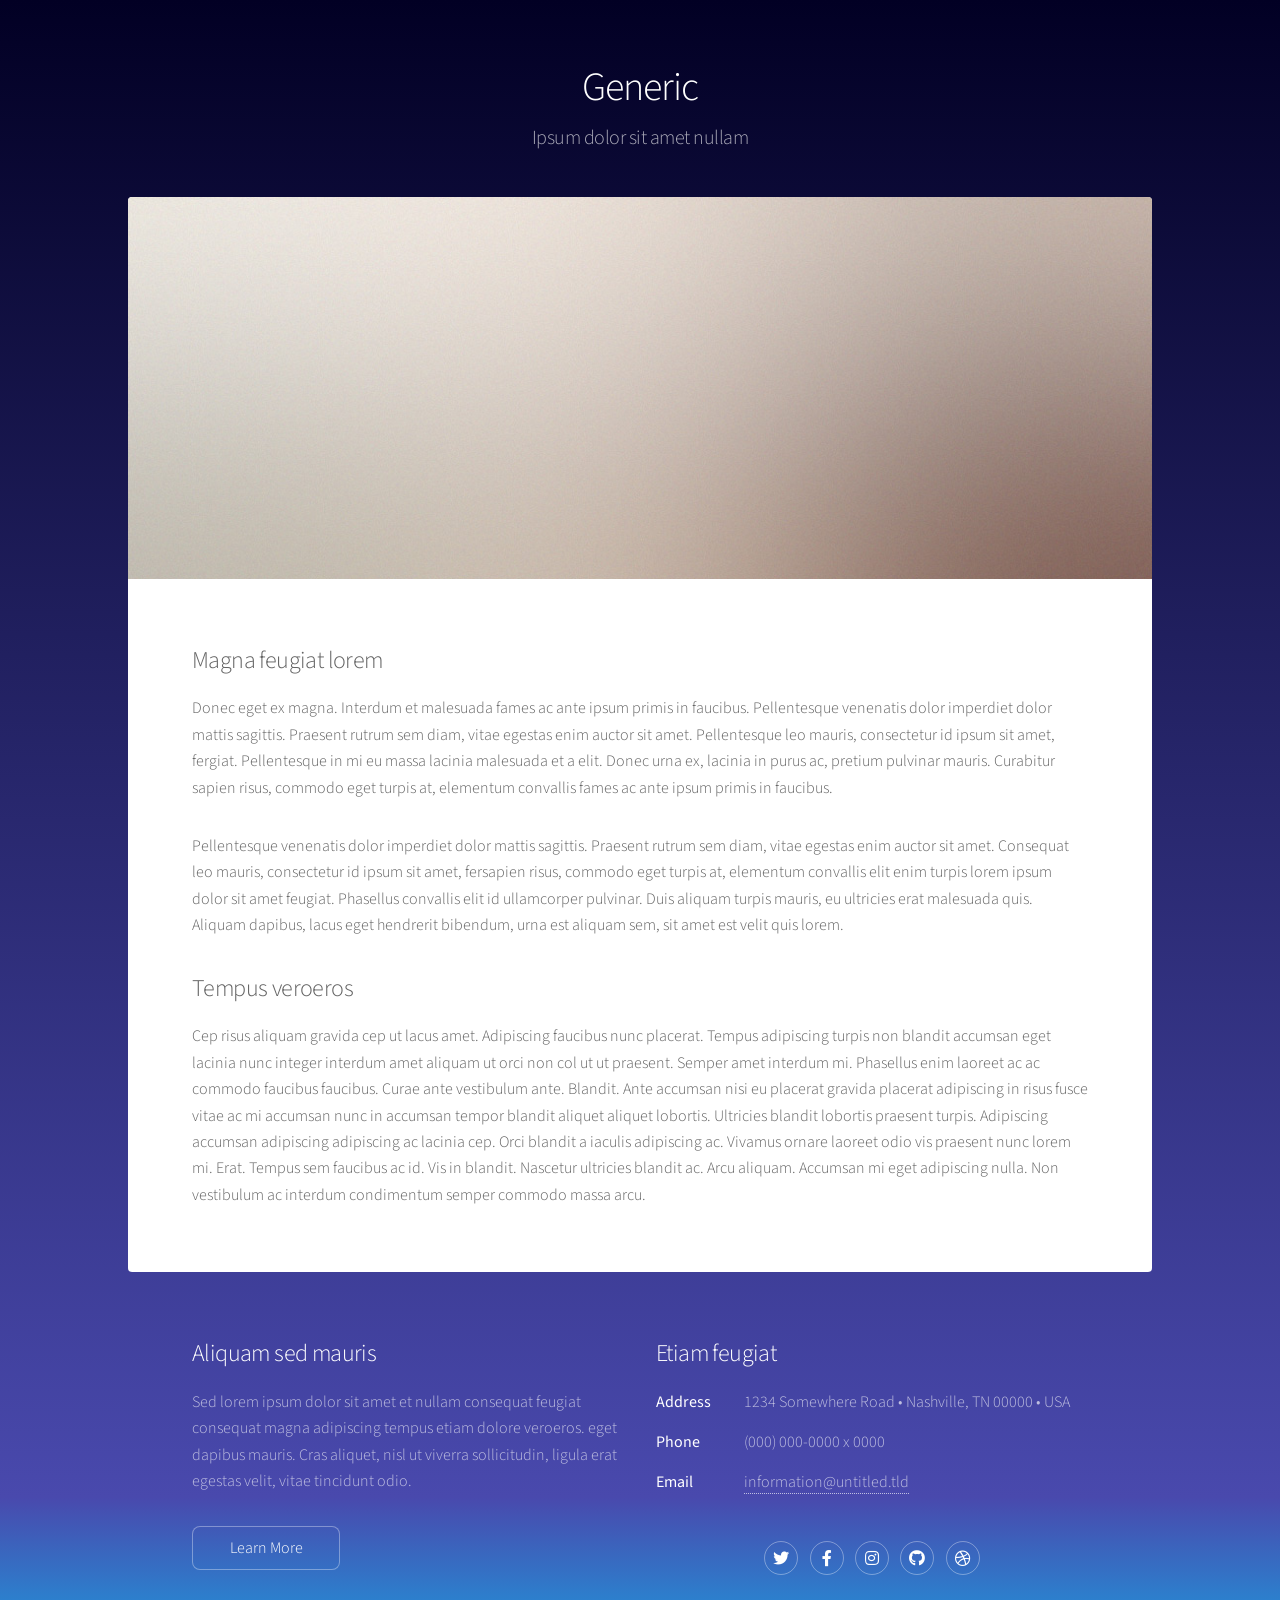
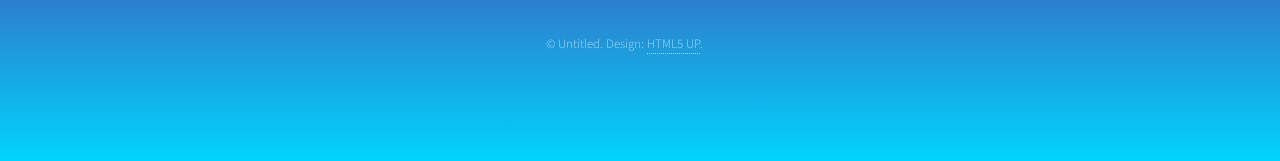
<file: generic.html>
<!DOCTYPE HTML>

<html>
	<head>
		<title>Generic - Stellar by HTML5 UP</title>
		<meta charset="utf-8" />
		<meta name="viewport" content="width=device-width, initial-scale=1, user-scalable=no" />
		<link rel="stylesheet" href="assets/css/main.css" />
		<noscript><link rel="stylesheet" href="assets/css/noscript.css" /></noscript>
	</head>
	<body class="is-preload">

		<!-- Wrapper -->
			<div id="wrapper">

				<!-- Header -->
					<header id="header">
						<h1>Generic</h1>
						<p>Ipsum dolor sit amet nullam</p>
					</header>

				<!-- Main -->
					<div id="main">

						<!-- Content -->
							<section id="content" class="main">
								<span class="image main"><img src="images/pic04.jpg" alt="" /></span>
								<h2>Magna feugiat lorem</h2>
								<p>Donec eget ex magna. Interdum et malesuada fames ac ante ipsum primis in faucibus. Pellentesque venenatis dolor imperdiet dolor mattis sagittis. Praesent rutrum sem diam, vitae egestas enim auctor sit amet. Pellentesque leo mauris, consectetur id ipsum sit amet, fergiat. Pellentesque in mi eu massa lacinia malesuada et a elit. Donec urna ex, lacinia in purus ac, pretium pulvinar mauris. Curabitur sapien risus, commodo eget turpis at, elementum convallis fames ac ante ipsum primis in faucibus.</p>
								<p>Pellentesque venenatis dolor imperdiet dolor mattis sagittis. Praesent rutrum sem diam, vitae egestas enim auctor sit amet. Consequat leo mauris, consectetur id ipsum sit amet, fersapien risus, commodo eget turpis at, elementum convallis elit enim turpis lorem ipsum dolor sit amet feugiat. Phasellus convallis elit id ullamcorper pulvinar. Duis aliquam turpis mauris, eu ultricies erat malesuada quis. Aliquam dapibus, lacus eget hendrerit bibendum, urna est aliquam sem, sit amet est velit quis lorem.</p>
								<h2>Tempus veroeros</h2>
								<p>Cep risus aliquam gravida cep ut lacus amet. Adipiscing faucibus nunc placerat. Tempus adipiscing turpis non blandit accumsan eget lacinia nunc integer interdum amet aliquam ut orci non col ut ut praesent. Semper amet interdum mi. Phasellus enim laoreet ac ac commodo faucibus faucibus. Curae ante vestibulum ante. Blandit. Ante accumsan nisi eu placerat gravida placerat adipiscing in risus fusce vitae ac mi accumsan nunc in accumsan tempor blandit aliquet aliquet lobortis. Ultricies blandit lobortis praesent turpis. Adipiscing accumsan adipiscing adipiscing ac lacinia cep. Orci blandit a iaculis adipiscing ac. Vivamus ornare laoreet odio vis praesent nunc lorem mi. Erat. Tempus sem faucibus ac id. Vis in blandit. Nascetur ultricies blandit ac. Arcu aliquam. Accumsan mi eget adipiscing nulla. Non vestibulum ac interdum condimentum semper commodo massa arcu.</p>
							</section>

					</div>

				<!-- Footer -->
					<footer id="footer">
						<section>
							<h2>Aliquam sed mauris</h2>
							<p>Sed lorem ipsum dolor sit amet et nullam consequat feugiat consequat magna adipiscing tempus etiam dolore veroeros. eget dapibus mauris. Cras aliquet, nisl ut viverra sollicitudin, ligula erat egestas velit, vitae tincidunt odio.</p>
							<ul class="actions">
								<li><a href="#" class="button">Learn More</a></li>
							</ul>
						</section>
						<section>
							<h2>Etiam feugiat</h2>
							<dl class="alt">
								<dt>Address</dt>
								<dd>1234 Somewhere Road &bull; Nashville, TN 00000 &bull; USA</dd>
								<dt>Phone</dt>
								<dd>(000) 000-0000 x 0000</dd>
								<dt>Email</dt>
								<dd><a href="#">information@untitled.tld</a></dd>
							</dl>
							<ul class="icons">
								<li><a href="#" class="icon brands fa-twitter alt"><span class="label">Twitter</span></a></li>
								<li><a href="#" class="icon brands fa-facebook-f alt"><span class="label">Facebook</span></a></li>
								<li><a href="#" class="icon brands fa-instagram alt"><span class="label">Instagram</span></a></li>
								<li><a href="#" class="icon brands fa-github alt"><span class="label">GitHub</span></a></li>
								<li><a href="#" class="icon brands fa-dribbble alt"><span class="label">Dribbble</span></a></li>
							</ul>
						</section>
						<p class="copyright">&copy; Untitled. Design: <a href="https://html5up.net">HTML5 UP</a>.</p>
					</footer>

			</div>

		<!-- Scripts -->
			<script src="assets/js/jquery.min.js"></script>
			<script src="assets/js/jquery.scrollex.min.js"></script>
			<script src="assets/js/jquery.scrolly.min.js"></script>
			<script src="assets/js/browser.min.js"></script>
			<script src="assets/js/breakpoints.min.js"></script>
			<script src="assets/js/util.js"></script>
			<script src="assets/js/main.js"></script>

	</body>
</html>
</file>
<file: assets/css/noscript.css>
/*
	Stellar by HTML5 UP
	html5up.net | @ajlkn
	Free for personal and commercial use under the CCA 3.0 license (html5up.net/license)
*/

/* Header */

	body.is-preload #header.alt > * {
		opacity: 1;
	}

	body.is-preload #header.alt .logo {
		-moz-transform: none;
		-webkit-transform: none;
		-ms-transform: none;
		transform: none;
	}
</file>
<file: assets/css/main.css>
@import url(fontawesome-all.min.css);
@import 'https://fonts.googleapis.com/css?family=Source+Sans+Pro:300,400';

/*
	Stellar by HTML5 UP
	html5up.net | @ajlkn
	Free for personal and commercial use under the CCA 3.0 license (html5up.net/license)
*/

html, body, div, span, applet, object,
iframe, h1, h2, h3, h4, h5, h6, p, blockquote,
pre, a, abbr, acronym, address, big, cite,
code, del, dfn, em, img, ins, kbd, q, s, samp,
small, strike, strong, sub, sup, tt, var, b,
u, i, center, dl, dt, dd, ol, ul, li, fieldset,
form, label, legend, table, caption, tbody,
tfoot, thead, tr, th, td, article, aside,
canvas, details, embed, figure, figcaption,
footer, header, hgroup, menu, nav, output, ruby,
section, summary, time, mark, audio, video {
	margin: 0;
	padding: 0;
	border: 0;
	font-size: 100%;
	font: inherit;
	vertical-align: baseline;}

article, aside, details, figcaption, figure,
footer, header, hgroup, menu, nav, section {
	display: block;}

body {
	line-height: 1;
}

ol, ul {
	list-style: none;
}

blockquote, q {
	quotes: none;
}

	blockquote:before, blockquote:after, q:before, q:after {
		content: '';
		content: none;
	}

table {
	border-collapse: collapse;
	border-spacing: 0;
}

body {
	-webkit-text-size-adjust: none;
}

mark {
	background-color: transparent;
	color: inherit;
}

input::-moz-focus-inner {
	border: 0;
	padding: 0;
}

input, select, textarea {
	-moz-appearance: none;
	-webkit-appearance: none;
	-ms-appearance: none;
	appearance: none;
}

/* Basic */

	@-ms-viewport {
		width: device-width;
	}

	body {
		-ms-overflow-style: scrollbar;
	}

	@media screen and (max-width: 480px) {

		html, body {
			min-width: 320px;
		}

	}

	html {
		box-sizing: border-box;
	}

	*, *:before, *:after {
		box-sizing: inherit;
	}

	body {
		/*background-color: #935d8c;
		background-image: url("images/overlay.png"), -moz-linear-gradient(45deg, #e37682 15%, #5f4d93 85%);
		background-image: url("images/overlay.png"), -webkit-linear-gradient(45deg, #e37682 15%, #5f4d93 85%);
		background-image: url("images/overlay.png"), -ms-linear-gradient(45deg, #e37682 15%, #5f4d93 85%);
		background-image: url("images/overlay.png"), linear-gradient(45deg, #e37682 15%, #5f4d93 85%);*/

		background: rgb(2,0,36);
background: -moz-linear-gradient(180deg, rgba(2,0,36,1) 0%, rgba(73,73,173,1) 85%, rgba(0,212,255,1) 100%);
background: -webkit-linear-gradient(180deg, rgba(2,0,36,1) 0%, rgba(73,73,173,1) 85%, rgba(0,212,255,1) 100%);
background: linear-gradient(180deg, rgba(2,0,36,1) 0%, rgba(73,73,173,1) 85%, rgba(0,212,255,1) 100%);
filter: progid:DXImageTransform.Microsoft.gradient(startColorstr="#020024",endColorstr="#00d4ff",GradientType=1);
	}

		body.is-preload *, body.is-preload *:before, body.is-preload *:after {
			-moz-animation: none !important;
			-webkit-animation: none !important;
			-ms-animation: none !important;
			animation: none !important;
			-moz-transition: none !important;
			-webkit-transition: none !important;
			-ms-transition: none !important;
			transition: none !important;
		}

/* Type */

	body {
		/*background-color: #935d8c;*/
		color: rgba(255, 255, 255, 0.65);
	}

	body, input, select, textarea {
		font-family: "Source Sans Pro", Helvetica, sans-serif;
		font-size: 17pt;
		font-weight: 300;
		line-height: 1.65;
	}

		@media screen and (max-width: 1680px) {

			body, input, select, textarea {
				font-size: 14pt;
			}

		}

		@media screen and (max-width: 1280px) {

			body, input, select, textarea {
				font-size: 12pt;
			}

		}

		@media screen and (max-width: 360px) {

			body, input, select, textarea {
				font-size: 11pt;
			}

		}

	a {
		-moz-transition: color 0.2s ease, border-bottom 0.2s ease;
		-webkit-transition: color 0.2s ease, border-bottom 0.2s ease;
		-ms-transition: color 0.2s ease, border-bottom 0.2s ease;
		transition: color 0.2s ease, border-bottom 0.2s ease;
		text-decoration: none;
		border-bottom: dotted 1px;
		color: inherit;
	}

		a:hover {
			border-bottom-color: transparent;
		}

	strong, b {
		font-weight: 400;
	}

	em, i {
		font-style: italic;
	}

	p {
		margin: 0 0 2em 0;
	}

		p.content {
			-moz-columns: 20em 2;
			-webkit-columns: 20em 2;
			-ms-columns: 20em 2;
			columns: 20em 2;
			-moz-column-gap: 2em;
			-webkit-column-gap: 2em;
			-ms-column-gap: 2em;
			column-gap: 2em;
			text-align: justify;
		}

	h1, h2, h3, h4, h5, h6 {
		font-weight: 300;
		line-height: 1.5;
		margin: 0 0 0.7em 0;
		letter-spacing: -0.025em;
	}

		h1 a, h2 a, h3 a, h4 a, h5 a, h6 a {
			color: inherit;
			text-decoration: none;
		}

	h1 {
		font-size: 2.5em;
		line-height: 1.2;
	}

	h2 {
		font-size: 1.5em;
	}

	h3 {
		font-size: 1.25em;
	}

	h4 {
		font-size: 1.1em;
	}

	h5 {
		font-size: 0.9em;
	}

	h6 {
		font-size: 0.7em;
	}

	@media screen and (max-width: 736px) {

		h1 {
			font-size: 2em;
		}

	}

	sub {
		font-size: 0.8em;
		position: relative;
		top: 0.5em;
	}

	sup {
		font-size: 0.8em;
		position: relative;
		top: -0.5em;
	}

	blockquote {
		border-left: solid 4px;
		font-style: italic;
		margin: 0 0 2em 0;
		padding: 0.5em 0 0.5em 2em;
	}

	code {
		border-radius: 8px;
		border: solid 1px;
		font-family: "Courier New", monospace;
		font-size: 0.9em;
		margin: 0 0.25em;
		padding: 0.25em 0.65em;
	}

	pre {
		-webkit-overflow-scrolling: touch;
		font-family: "Courier New", monospace;
		font-size: 0.9em;
		margin: 0 0 2em 0;
	}

		pre code {
			display: block;
			line-height: 1.75;
			padding: 1em 1.5em;
			overflow-x: auto;
		}

	hr {
		border: 0;
		border-bottom: solid 1px;
		margin: 2em 0;
	}

		hr.major {
			margin: 3em 0;
		}

	.align-left {
		text-align: left;
	}

	.align-center {
		text-align: center;
	}

	.align-right {
		text-align: right;
	}

	input, select, textarea {
		color: #ffffff;
	}

	a:hover {
		color: #ffffff;
	}

	strong, b {
		color: #ffffff;
	}

	h1, h2, h3, h4, h5, h6 {
		color: #ffffff;
	}

	blockquote {
		border-left-color: rgba(255, 255, 255, 0.35);
	}

	code {
		background: rgba(255, 255, 255, 0.075);
		border-color: rgba(255, 255, 255, 0.35);
	}

	hr {
		border-bottom-color: rgba(255, 255, 255, 0.35);
	}

/* Row */

	.row {
		display: flex;
		flex-wrap: wrap;
		box-sizing: border-box;
		align-items: stretch;
	}

		.row > * {
			box-sizing: border-box;
		}

		.row.gtr-uniform > * > :last-child {
			margin-bottom: 0;
		}

		.row.aln-left {
			justify-content: flex-start;
		}

		.row.aln-center {
			justify-content: center;
		}

		.row.aln-right {
			justify-content: flex-end;
		}

		.row.aln-top {
			align-items: flex-start;
		}

		.row.aln-middle {
			align-items: center;
		}

		.row.aln-bottom {
			align-items: flex-end;
		}

		.row > .imp {
			order: -1;
		}

		.row > .col-1 {
			width: 8.33333%;
		}

		.row > .off-1 {
			margin-left: 8.33333%;
		}

		.row > .col-2 {
			width: 16.66667%;
		}

		.row > .off-2 {
			margin-left: 16.66667%;
		}

		.row > .col-3 {
			width: 25%;
		}

		.row > .off-3 {
			margin-left: 25%;
		}

		.row > .col-4 {
			width: 33.33333%;
		}

		.row > .off-4 {
			margin-left: 33.33333%;
		}

		.row > .col-5 {
			width: 41.66667%;
		}

		.row > .off-5 {
			margin-left: 41.66667%;
		}

		.row > .col-6 {
			width: 50%;
		}

		.row > .off-6 {
			margin-left: 50%;
		}

		.row > .col-7 {
			width: 58.33333%;
		}

		.row > .off-7 {
			margin-left: 58.33333%;
		}

		.row > .col-8 {
			width: 66.66667%;
		}

		.row > .off-8 {
			margin-left: 66.66667%;
		}

		.row > .col-9 {
			width: 75%;
		}

		.row > .off-9 {
			margin-left: 75%;
		}

		.row > .col-10 {
			width: 83.33333%;
		}

		.row > .off-10 {
			margin-left: 83.33333%;
		}

		.row > .col-11 {
			width: 91.66667%;
		}

		.row > .off-11 {
			margin-left: 91.66667%;
		}

		.row > .col-12 {
			width: 100%;
		}

		.row > .off-12 {
			margin-left: 100%;
		}

		.row.gtr-0 {
			margin-top: 0;
			margin-left: 0em;
		}

			.row.gtr-0 > * {
				padding: 0 0 0 0em;
			}

			.row.gtr-0.gtr-uniform {
				margin-top: 0em;
			}

				.row.gtr-0.gtr-uniform > * {
					padding-top: 0em;
				}

		.row.gtr-25 {
			margin-top: 0;
			margin-left: -0.375em;
		}

			.row.gtr-25 > * {
				padding: 0 0 0 0.375em;
			}

			.row.gtr-25.gtr-uniform {
				margin-top: -0.375em;
			}

				.row.gtr-25.gtr-uniform > * {
					padding-top: 0.375em;
				}

		.row.gtr-50 {
			margin-top: 0;
			margin-left: -0.75em;
		}

			.row.gtr-50 > * {
				padding: 0 0 0 0.75em;
			}

			.row.gtr-50.gtr-uniform {
				margin-top: -0.75em;
			}

				.row.gtr-50.gtr-uniform > * {
					padding-top: 0.75em;
				}

		.row {
			margin-top: 0;
			margin-left: -1.5em;
		}

			.row > * {
				padding: 0 0 0 1.5em;
			}

			.row.gtr-uniform {
				margin-top: -1.5em;
			}

				.row.gtr-uniform > * {
					padding-top: 1.5em;
				}

		.row.gtr-150 {
			margin-top: 0;
			margin-left: -2.25em;
		}

			.row.gtr-150 > * {
				padding: 0 0 0 2.25em;
			}

			.row.gtr-150.gtr-uniform {
				margin-top: -2.25em;
			}

				.row.gtr-150.gtr-uniform > * {
					padding-top: 2.25em;
				}

		.row.gtr-200 {
			margin-top: 0;
			margin-left: -3em;
		}

			.row.gtr-200 > * {
				padding: 0 0 0 3em;
			}

			.row.gtr-200.gtr-uniform {
				margin-top: -3em;
			}

				.row.gtr-200.gtr-uniform > * {
					padding-top: 3em;
				}

		@media screen and (max-width: 1680px) {

			.row {
				display: flex;
				flex-wrap: wrap;
				box-sizing: border-box;
				align-items: stretch;
			}

				.row > * {
					box-sizing: border-box;
				}

				.row.gtr-uniform > * > :last-child {
					margin-bottom: 0;
				}

				.row.aln-left {
					justify-content: flex-start;
				}

				.row.aln-center {
					justify-content: center;
				}

				.row.aln-right {
					justify-content: flex-end;
				}

				.row.aln-top {
					align-items: flex-start;
				}

				.row.aln-middle {
					align-items: center;
				}

				.row.aln-bottom {
					align-items: flex-end;
				}

				.row > .imp-xlarge {
					order: -1;
				}

				.row > .col-1-xlarge {
					width: 8.33333%;
				}

				.row > .off-1-xlarge {
					margin-left: 8.33333%;
				}

				.row > .col-2-xlarge {
					width: 16.66667%;
				}

				.row > .off-2-xlarge {
					margin-left: 16.66667%;
				}

				.row > .col-3-xlarge {
					width: 25%;
				}

				.row > .off-3-xlarge {
					margin-left: 25%;
				}

				.row > .col-4-xlarge {
					width: 33.33333%;
				}

				.row > .off-4-xlarge {
					margin-left: 33.33333%;
				}

				.row > .col-5-xlarge {
					width: 41.66667%;
				}

				.row > .off-5-xlarge {
					margin-left: 41.66667%;
				}

				.row > .col-6-xlarge {
					width: 50%;
				}

				.row > .off-6-xlarge {
					margin-left: 50%;
				}

				.row > .col-7-xlarge {
					width: 58.33333%;
				}

				.row > .off-7-xlarge {
					margin-left: 58.33333%;
				}

				.row > .col-8-xlarge {
					width: 66.66667%;
				}

				.row > .off-8-xlarge {
					margin-left: 66.66667%;
				}

				.row > .col-9-xlarge {
					width: 75%;
				}

				.row > .off-9-xlarge {
					margin-left: 75%;
				}

				.row > .col-10-xlarge {
					width: 83.33333%;
				}

				.row > .off-10-xlarge {
					margin-left: 83.33333%;
				}

				.row > .col-11-xlarge {
					width: 91.66667%;
				}

				.row > .off-11-xlarge {
					margin-left: 91.66667%;
				}

				.row > .col-12-xlarge {
					width: 100%;
				}

				.row > .off-12-xlarge {
					margin-left: 100%;
				}

				.row.gtr-0 {
					margin-top: 0;
					margin-left: 0em;
				}

					.row.gtr-0 > * {
						padding: 0 0 0 0em;
					}

					.row.gtr-0.gtr-uniform {
						margin-top: 0em;
					}

						.row.gtr-0.gtr-uniform > * {
							padding-top: 0em;
						}

				.row.gtr-25 {
					margin-top: 0;
					margin-left: -0.375em;
				}

					.row.gtr-25 > * {
						padding: 0 0 0 0.375em;
					}

					.row.gtr-25.gtr-uniform {
						margin-top: -0.375em;
					}

						.row.gtr-25.gtr-uniform > * {
							padding-top: 0.375em;
						}

				.row.gtr-50 {
					margin-top: 0;
					margin-left: -0.75em;
				}

					.row.gtr-50 > * {
						padding: 0 0 0 0.75em;
					}

					.row.gtr-50.gtr-uniform {
						margin-top: -0.75em;
					}

						.row.gtr-50.gtr-uniform > * {
							padding-top: 0.75em;
						}

				.row {
					margin-top: 0;
					margin-left: -1.5em;
				}

					.row > * {
						padding: 0 0 0 1.5em;
					}

					.row.gtr-uniform {
						margin-top: -1.5em;
					}

						.row.gtr-uniform > * {
							padding-top: 1.5em;
						}

				.row.gtr-150 {
					margin-top: 0;
					margin-left: -2.25em;
				}

					.row.gtr-150 > * {
						padding: 0 0 0 2.25em;
					}

					.row.gtr-150.gtr-uniform {
						margin-top: -2.25em;
					}

						.row.gtr-150.gtr-uniform > * {
							padding-top: 2.25em;
						}

				.row.gtr-200 {
					margin-top: 0;
					margin-left: -3em;
				}

					.row.gtr-200 > * {
						padding: 0 0 0 3em;
					}

					.row.gtr-200.gtr-uniform {
						margin-top: -3em;
					}

						.row.gtr-200.gtr-uniform > * {
							padding-top: 3em;
						}

		}

		@media screen and (max-width: 1280px) {

			.row {
				display: flex;
				flex-wrap: wrap;
				box-sizing: border-box;
				align-items: stretch;
			}

				.row > * {
					box-sizing: border-box;
				}

				.row.gtr-uniform > * > :last-child {
					margin-bottom: 0;
				}

				.row.aln-left {
					justify-content: flex-start;
				}

				.row.aln-center {
					justify-content: center;
				}

				.row.aln-right {
					justify-content: flex-end;
				}

				.row.aln-top {
					align-items: flex-start;
				}

				.row.aln-middle {
					align-items: center;
				}

				.row.aln-bottom {
					align-items: flex-end;
				}

				.row > .imp-large {
					order: -1;
				}

				.row > .col-1-large {
					width: 8.33333%;
				}

				.row > .off-1-large {
					margin-left: 8.33333%;
				}

				.row > .col-2-large {
					width: 16.66667%;
				}

				.row > .off-2-large {
					margin-left: 16.66667%;
				}

				.row > .col-3-large {
					width: 25%;
				}

				.row > .off-3-large {
					margin-left: 25%;
				}

				.row > .col-4-large {
					width: 33.33333%;
				}

				.row > .off-4-large {
					margin-left: 33.33333%;
				}

				.row > .col-5-large {
					width: 41.66667%;
				}

				.row > .off-5-large {
					margin-left: 41.66667%;
				}

				.row > .col-6-large {
					width: 50%;
				}

				.row > .off-6-large {
					margin-left: 50%;
				}

				.row > .col-7-large {
					width: 58.33333%;
				}

				.row > .off-7-large {
					margin-left: 58.33333%;
				}

				.row > .col-8-large {
					width: 66.66667%;
				}

				.row > .off-8-large {
					margin-left: 66.66667%;
				}

				.row > .col-9-large {
					width: 75%;
				}

				.row > .off-9-large {
					margin-left: 75%;
				}

				.row > .col-10-large {
					width: 83.33333%;
				}

				.row > .off-10-large {
					margin-left: 83.33333%;
				}

				.row > .col-11-large {
					width: 91.66667%;
				}

				.row > .off-11-large {
					margin-left: 91.66667%;
				}

				.row > .col-12-large {
					width: 100%;
				}

				.row > .off-12-large {
					margin-left: 100%;
				}

				.row.gtr-0 {
					margin-top: 0;
					margin-left: 0em;
				}

					.row.gtr-0 > * {
						padding: 0 0 0 0em;
					}

					.row.gtr-0.gtr-uniform {
						margin-top: 0em;
					}

						.row.gtr-0.gtr-uniform > * {
							padding-top: 0em;
						}

				.row.gtr-25 {
					margin-top: 0;
					margin-left: -0.375em;
				}

					.row.gtr-25 > * {
						padding: 0 0 0 0.375em;
					}

					.row.gtr-25.gtr-uniform {
						margin-top: -0.375em;
					}

						.row.gtr-25.gtr-uniform > * {
							padding-top: 0.375em;
						}

				.row.gtr-50 {
					margin-top: 0;
					margin-left: -0.75em;
				}

					.row.gtr-50 > * {
						padding: 0 0 0 0.75em;
					}

					.row.gtr-50.gtr-uniform {
						margin-top: -0.75em;
					}

						.row.gtr-50.gtr-uniform > * {
							padding-top: 0.75em;
						}

				.row {
					margin-top: 0;
					margin-left: -1.5em;
				}

					.row > * {
						padding: 0 0 0 1.5em;
					}

					.row.gtr-uniform {
						margin-top: -1.5em;
					}

						.row.gtr-uniform > * {
							padding-top: 1.5em;
						}

				.row.gtr-150 {
					margin-top: 0;
					margin-left: -2.25em;
				}

					.row.gtr-150 > * {
						padding: 0 0 0 2.25em;
					}

					.row.gtr-150.gtr-uniform {
						margin-top: -2.25em;
					}

						.row.gtr-150.gtr-uniform > * {
							padding-top: 2.25em;
						}

				.row.gtr-200 {
					margin-top: 0;
					margin-left: -3em;
				}

					.row.gtr-200 > * {
						padding: 0 0 0 3em;
					}

					.row.gtr-200.gtr-uniform {
						margin-top: -3em;
					}

						.row.gtr-200.gtr-uniform > * {
							padding-top: 3em;
						}

		}

		@media screen and (max-width: 980px) {

			.row {
				display: flex;
				flex-wrap: wrap;
				box-sizing: border-box;
				align-items: stretch;
			}

				.row > * {
					box-sizing: border-box;
				}

				.row.gtr-uniform > * > :last-child {
					margin-bottom: 0;
				}

				.row.aln-left {
					justify-content: flex-start;
				}

				.row.aln-center {
					justify-content: center;
				}

				.row.aln-right {
					justify-content: flex-end;
				}

				.row.aln-top {
					align-items: flex-start;
				}

				.row.aln-middle {
					align-items: center;
				}

				.row.aln-bottom {
					align-items: flex-end;
				}

				.row > .imp-medium {
					order: -1;
				}

				.row > .col-1-medium {
					width: 8.33333%;
				}

				.row > .off-1-medium {
					margin-left: 8.33333%;
				}

				.row > .col-2-medium {
					width: 16.66667%;
				}

				.row > .off-2-medium {
					margin-left: 16.66667%;
				}

				.row > .col-3-medium {
					width: 25%;
				}

				.row > .off-3-medium {
					margin-left: 25%;
				}

				.row > .col-4-medium {
					width: 33.33333%;
				}

				.row > .off-4-medium {
					margin-left: 33.33333%;
				}

				.row > .col-5-medium {
					width: 41.66667%;
				}

				.row > .off-5-medium {
					margin-left: 41.66667%;
				}

				.row > .col-6-medium {
					width: 50%;
				}

				.row > .off-6-medium {
					margin-left: 50%;
				}

				.row > .col-7-medium {
					width: 58.33333%;
				}

				.row > .off-7-medium {
					margin-left: 58.33333%;
				}

				.row > .col-8-medium {
					width: 66.66667%;
				}

				.row > .off-8-medium {
					margin-left: 66.66667%;
				}

				.row > .col-9-medium {
					width: 75%;
				}

				.row > .off-9-medium {
					margin-left: 75%;
				}

				.row > .col-10-medium {
					width: 83.33333%;
				}

				.row > .off-10-medium {
					margin-left: 83.33333%;
				}

				.row > .col-11-medium {
					width: 91.66667%;
				}

				.row > .off-11-medium {
					margin-left: 91.66667%;
				}

				.row > .col-12-medium {
					width: 100%;
				}

				.row > .off-12-medium {
					margin-left: 100%;
				}

				.row.gtr-0 {
					margin-top: 0;
					margin-left: 0em;
				}

					.row.gtr-0 > * {
						padding: 0 0 0 0em;
					}

					.row.gtr-0.gtr-uniform {
						margin-top: 0em;
					}

						.row.gtr-0.gtr-uniform > * {
							padding-top: 0em;
						}

				.row.gtr-25 {
					margin-top: 0;
					margin-left: -0.375em;
				}

					.row.gtr-25 > * {
						padding: 0 0 0 0.375em;
					}

					.row.gtr-25.gtr-uniform {
						margin-top: -0.375em;
					}

						.row.gtr-25.gtr-uniform > * {
							padding-top: 0.375em;
						}

				.row.gtr-50 {
					margin-top: 0;
					margin-left: -0.75em;
				}

					.row.gtr-50 > * {
						padding: 0 0 0 0.75em;
					}

					.row.gtr-50.gtr-uniform {
						margin-top: -0.75em;
					}

						.row.gtr-50.gtr-uniform > * {
							padding-top: 0.75em;
						}

				.row {
					margin-top: 0;
					margin-left: -1.5em;
				}

					.row > * {
						padding: 0 0 0 1.5em;
					}

					.row.gtr-uniform {
						margin-top: -1.5em;
					}

						.row.gtr-uniform > * {
							padding-top: 1.5em;
						}

				.row.gtr-150 {
					margin-top: 0;
					margin-left: -2.25em;
				}

					.row.gtr-150 > * {
						padding: 0 0 0 2.25em;
					}

					.row.gtr-150.gtr-uniform {
						margin-top: -2.25em;
					}

						.row.gtr-150.gtr-uniform > * {
							padding-top: 2.25em;
						}

				.row.gtr-200 {
					margin-top: 0;
					margin-left: -3em;
				}

					.row.gtr-200 > * {
						padding: 0 0 0 3em;
					}

					.row.gtr-200.gtr-uniform {
						margin-top: -3em;
					}

						.row.gtr-200.gtr-uniform > * {
							padding-top: 3em;
						}

		}

		@media screen and (max-width: 736px) {

			.row {
				display: flex;
				flex-wrap: wrap;
				box-sizing: border-box;
				align-items: stretch;
			}

				.row > * {
					box-sizing: border-box;
				}

				.row.gtr-uniform > * > :last-child {
					margin-bottom: 0;
				}

				.row.aln-left {
					justify-content: flex-start;
				}

				.row.aln-center {
					justify-content: center;
				}

				.row.aln-right {
					justify-content: flex-end;
				}

				.row.aln-top {
					align-items: flex-start;
				}

				.row.aln-middle {
					align-items: center;
				}

				.row.aln-bottom {
					align-items: flex-end;
				}

				.row > .imp-small {
					order: -1;
				}

				.row > .col-1-small {
					width: 8.33333%;
				}

				.row > .off-1-small {
					margin-left: 8.33333%;
				}

				.row > .col-2-small {
					width: 16.66667%;
				}

				.row > .off-2-small {
					margin-left: 16.66667%;
				}

				.row > .col-3-small {
					width: 25%;
				}

				.row > .off-3-small {
					margin-left: 25%;
				}

				.row > .col-4-small {
					width: 33.33333%;
				}

				.row > .off-4-small {
					margin-left: 33.33333%;
				}

				.row > .col-5-small {
					width: 41.66667%;
				}

				.row > .off-5-small {
					margin-left: 41.66667%;
				}

				.row > .col-6-small {
					width: 50%;
				}

				.row > .off-6-small {
					margin-left: 50%;
				}

				.row > .col-7-small {
					width: 58.33333%;
				}

				.row > .off-7-small {
					margin-left: 58.33333%;
				}

				.row > .col-8-small {
					width: 66.66667%;
				}

				.row > .off-8-small {
					margin-left: 66.66667%;
				}

				.row > .col-9-small {
					width: 75%;
				}

				.row > .off-9-small {
					margin-left: 75%;
				}

				.row > .col-10-small {
					width: 83.33333%;
				}

				.row > .off-10-small {
					margin-left: 83.33333%;
				}

				.row > .col-11-small {
					width: 91.66667%;
				}

				.row > .off-11-small {
					margin-left: 91.66667%;
				}

				.row > .col-12-small {
					width: 100%;
				}

				.row > .off-12-small {
					margin-left: 100%;
				}

				.row.gtr-0 {
					margin-top: 0;
					margin-left: 0em;
				}

					.row.gtr-0 > * {
						padding: 0 0 0 0em;
					}

					.row.gtr-0.gtr-uniform {
						margin-top: 0em;
					}

						.row.gtr-0.gtr-uniform > * {
							padding-top: 0em;
						}

				.row.gtr-25 {
					margin-top: 0;
					margin-left: -0.25em;
				}

					.row.gtr-25 > * {
						padding: 0 0 0 0.25em;
					}

					.row.gtr-25.gtr-uniform {
						margin-top: -0.25em;
					}

						.row.gtr-25.gtr-uniform > * {
							padding-top: 0.25em;
						}

				.row.gtr-50 {
					margin-top: 0;
					margin-left: -0.5em;
				}

					.row.gtr-50 > * {
						padding: 0 0 0 0.5em;
					}

					.row.gtr-50.gtr-uniform {
						margin-top: -0.5em;
					}

						.row.gtr-50.gtr-uniform > * {
							padding-top: 0.5em;
						}

				.row {
					margin-top: 0;
					margin-left: -1em;
				}

					.row > * {
						padding: 0 0 0 1em;
					}

					.row.gtr-uniform {
						margin-top: -1em;
					}

						.row.gtr-uniform > * {
							padding-top: 1em;
						}

				.row.gtr-150 {
					margin-top: 0;
					margin-left: -1.5em;
				}

					.row.gtr-150 > * {
						padding: 0 0 0 1.5em;
					}

					.row.gtr-150.gtr-uniform {
						margin-top: -1.5em;
					}

						.row.gtr-150.gtr-uniform > * {
							padding-top: 1.5em;
						}

				.row.gtr-200 {
					margin-top: 0;
					margin-left: -2em;
				}

					.row.gtr-200 > * {
						padding: 0 0 0 2em;
					}

					.row.gtr-200.gtr-uniform {
						margin-top: -2em;
					}

						.row.gtr-200.gtr-uniform > * {
							padding-top: 2em;
						}

		}

		@media screen and (max-width: 480px) {

			.row {
				display: flex;
				flex-wrap: wrap;
				box-sizing: border-box;
				align-items: stretch;
			}

				.row > * {
					box-sizing: border-box;
				}

				.row.gtr-uniform > * > :last-child {
					margin-bottom: 0;
				}

				.row.aln-left {
					justify-content: flex-start;
				}

				.row.aln-center {
					justify-content: center;
				}

				.row.aln-right {
					justify-content: flex-end;
				}

				.row.aln-top {
					align-items: flex-start;
				}

				.row.aln-middle {
					align-items: center;
				}

				.row.aln-bottom {
					align-items: flex-end;
				}

				.row > .imp-xsmall {
					order: -1;
				}

				.row > .col-1-xsmall {
					width: 8.33333%;
				}

				.row > .off-1-xsmall {
					margin-left: 8.33333%;
				}

				.row > .col-2-xsmall {
					width: 16.66667%;
				}

				.row > .off-2-xsmall {
					margin-left: 16.66667%;
				}

				.row > .col-3-xsmall {
					width: 25%;
				}

				.row > .off-3-xsmall {
					margin-left: 25%;
				}

				.row > .col-4-xsmall {
					width: 33.33333%;
				}

				.row > .off-4-xsmall {
					margin-left: 33.33333%;
				}

				.row > .col-5-xsmall {
					width: 41.66667%;
				}

				.row > .off-5-xsmall {
					margin-left: 41.66667%;
				}

				.row > .col-6-xsmall {
					width: 50%;
				}

				.row > .off-6-xsmall {
					margin-left: 50%;
				}

				.row > .col-7-xsmall {
					width: 58.33333%;
				}

				.row > .off-7-xsmall {
					margin-left: 58.33333%;
				}

				.row > .col-8-xsmall {
					width: 66.66667%;
				}

				.row > .off-8-xsmall {
					margin-left: 66.66667%;
				}

				.row > .col-9-xsmall {
					width: 75%;
				}

				.row > .off-9-xsmall {
					margin-left: 75%;
				}

				.row > .col-10-xsmall {
					width: 83.33333%;
				}

				.row > .off-10-xsmall {
					margin-left: 83.33333%;
				}

				.row > .col-11-xsmall {
					width: 91.66667%;
				}

				.row > .off-11-xsmall {
					margin-left: 91.66667%;
				}

				.row > .col-12-xsmall {
					width: 100%;
				}

				.row > .off-12-xsmall {
					margin-left: 100%;
				}

				.row.gtr-0 {
					margin-top: 0;
					margin-left: 0em;
				}

					.row.gtr-0 > * {
						padding: 0 0 0 0em;
					}

					.row.gtr-0.gtr-uniform {
						margin-top: 0em;
					}

						.row.gtr-0.gtr-uniform > * {
							padding-top: 0em;
						}

				.row.gtr-25 {
					margin-top: 0;
					margin-left: -0.3125em;
				}

					.row.gtr-25 > * {
						padding: 0 0 0 0.3125em;
					}

					.row.gtr-25.gtr-uniform {
						margin-top: -0.3125em;
					}

						.row.gtr-25.gtr-uniform > * {
							padding-top: 0.3125em;
						}

				.row.gtr-50 {
					margin-top: 0;
					margin-left: -0.625em;
				}

					.row.gtr-50 > * {
						padding: 0 0 0 0.625em;
					}

					.row.gtr-50.gtr-uniform {
						margin-top: -0.625em;
					}

						.row.gtr-50.gtr-uniform > * {
							padding-top: 0.625em;
						}

				.row {
					margin-top: 0;
					margin-left: -1.25em;
				}

					.row > * {
						padding: 0 0 0 1.25em;
					}

					.row.gtr-uniform {
						margin-top: -1.25em;
					}

						.row.gtr-uniform > * {
							padding-top: 1.25em;
						}

				.row.gtr-150 {
					margin-top: 0;
					margin-left: -1.875em;
				}

					.row.gtr-150 > * {
						padding: 0 0 0 1.875em;
					}

					.row.gtr-150.gtr-uniform {
						margin-top: -1.875em;
					}

						.row.gtr-150.gtr-uniform > * {
							padding-top: 1.875em;
						}

				.row.gtr-200 {
					margin-top: 0;
					margin-left: -2.5em;
				}

					.row.gtr-200 > * {
						padding: 0 0 0 2.5em;
					}

					.row.gtr-200.gtr-uniform {
						margin-top: -2.5em;
					}

						.row.gtr-200.gtr-uniform > * {
							padding-top: 2.5em;
						}

		}

/* Box */

	.box {
		border-radius: 8px;
		border: solid;
		margin-bottom: 2em;
		padding: 1.5em;
	}

		.box > :last-child,
		.box > :last-child > :last-child,
		.box > :last-child > :last-child > :last-child {
			margin-bottom: 0;
		}

		.box.alt {
			border: 0;
			border-radius: 0;
			padding: 0;
		}

	.box {
		border-color: rgba(255, 255, 255, 0.35);
	}

/* Button */

	input[type="submit"],
	input[type="reset"],
	input[type="button"],
	button,
	.button {
		-moz-appearance: none;
		-webkit-appearance: none;
		-ms-appearance: none;
		appearance: none;
		-moz-transition: background-color 0.2s ease-in-out, color 0.2s ease-in-out;
		-webkit-transition: background-color 0.2s ease-in-out, color 0.2s ease-in-out;
		-ms-transition: background-color 0.2s ease-in-out, color 0.2s ease-in-out;
		transition: background-color 0.2s ease-in-out, color 0.2s ease-in-out;
		border-radius: 8px;
		border: 0;
		cursor: pointer;
		display: inline-block;
		font-weight: 300;
		height: 2.75em;
		line-height: 2.75em;
		min-width: 9.25em;
		padding: 0 1.5em;
		text-align: center;
		text-decoration: none;
		white-space: nowrap;
	}

		input[type="submit"].icon,
		input[type="reset"].icon,
		input[type="button"].icon,
		button.icon,
		.button.icon {
			padding-left: 1.35em;
		}

			input[type="submit"].icon:before,
			input[type="reset"].icon:before,
			input[type="button"].icon:before,
			button.icon:before,
			.button.icon:before {
				margin-right: 0.5em;
			}

		input[type="submit"].fit,
		input[type="reset"].fit,
		input[type="button"].fit,
		button.fit,
		.button.fit {
			width: 100%;
		}

		input[type="submit"].small,
		input[type="reset"].small,
		input[type="button"].small,
		button.small,
		.button.small {
			font-size: 0.8em;
		}

		input[type="submit"].large,
		input[type="reset"].large,
		input[type="button"].large,
		button.large,
		.button.large {
			font-size: 1.35em;
		}

		input[type="submit"].disabled, input[type="submit"]:disabled,
		input[type="reset"].disabled,
		input[type="reset"]:disabled,
		input[type="button"].disabled,
		input[type="button"]:disabled,
		button.disabled,
		button:disabled,
		.button.disabled,
		.button:disabled {
			pointer-events: none;
			opacity: 0.25;
		}

		@media screen and (max-width: 736px) {

			input[type="submit"],
			input[type="reset"],
			input[type="button"],
			button,
			.button {
				min-width: 0;
			}

		}

	input[type="submit"],
	input[type="reset"],
	input[type="button"],
	button,
	.button {
		background-color: transparent;
		box-shadow: inset 0 0 0 1px rgba(255, 255, 255, 0.35);
		color: #ffffff !important;
	}

		input[type="submit"]:hover,
		input[type="reset"]:hover,
		input[type="button"]:hover,
		button:hover,
		.button:hover {
			background-color: rgba(255, 255, 255, 0.075);
		}

		input[type="submit"]:active,
		input[type="reset"]:active,
		input[type="button"]:active,
		button:active,
		.button:active {
			background-color: rgba(255, 255, 255, 0.2);
		}

		input[type="submit"].icon:before,
		input[type="reset"].icon:before,
		input[type="button"].icon:before,
		button.icon:before,
		.button.icon:before {
			color: rgba(255, 255, 255, 0.5);
		}

		input[type="submit"].primary,
		input[type="reset"].primary,
		input[type="button"].primary,
		button.primary,
		.button.primary {
			background-color: #8cc9f0;
			color: #ffffff !important;
			box-shadow: none;
		}

			input[type="submit"].primary:hover,
			input[type="reset"].primary:hover,
			input[type="button"].primary:hover,
			button.primary:hover,
			.button.primary:hover {
				background-color: #9acff2;
			}

			input[type="submit"].primary:active,
			input[type="reset"].primary:active,
			input[type="button"].primary:active,
			button.primary:active,
			.button.primary:active {
				background-color: #7ec3ee;
			}

			input[type="submit"].primary.icon:before,
			input[type="reset"].primary.icon:before,
			input[type="button"].primary.icon:before,
			button.primary.icon:before,
			.button.primary.icon:before {
				color: #ffffff !important;
			}

/* Form */

	form {
		margin: 0 0 2em 0;
	}

	label {
		display: block;
		font-size: 0.9em;
		font-weight: 400;
		margin: 0 0 1em 0;
	}

	input[type="text"],
	input[type="password"],
	input[type="email"],
	select,
	textarea {
		-moz-appearance: none;
		-webkit-appearance: none;
		-ms-appearance: none;
		appearance: none;
		border-radius: 8px;
		border: solid 1px;
		color: inherit;
		display: block;
		outline: 0;
		padding: 0 1em;
		text-decoration: none;
		width: 100%;
	}

		input[type="text"]:invalid,
		input[type="password"]:invalid,
		input[type="email"]:invalid,
		select:invalid,
		textarea:invalid {
			box-shadow: none;
		}

	select {
		background-size: 1.25rem;
		background-repeat: no-repeat;
		background-position: calc(100% - 1rem) center;
		height: 2.75em;
		padding-right: 2.75em;
		text-overflow: ellipsis;
	}

		select:focus::-ms-value {
			background-color: transparent;
		}

		select::-ms-expand {
			display: none;
		}

	input[type="text"],
	input[type="password"],
	input[type="email"],
	select {
		height: 2.75em;
	}

	textarea {
		padding: 0.75em 1em;
	}

	input[type="checkbox"],
	input[type="radio"] {
		-moz-appearance: none;
		-webkit-appearance: none;
		-ms-appearance: none;
		appearance: none;
		display: block;
		float: left;
		margin-right: -2em;
		opacity: 0;
		width: 1em;
		z-index: -1;
	}

		input[type="checkbox"] + label,
		input[type="radio"] + label {
			text-decoration: none;
			cursor: pointer;
			display: inline-block;
			font-size: 1em;
			font-weight: 300;
			padding-left: 2.4em;
			padding-right: 0.75em;
			position: relative;
		}

			input[type="checkbox"] + label:before,
			input[type="radio"] + label:before {
				-moz-osx-font-smoothing: grayscale;
				-webkit-font-smoothing: antialiased;
				display: inline-block;
				font-style: normal;
				font-variant: normal;
				text-rendering: auto;
				line-height: 1;
				text-transform: none !important;
				font-family: 'Font Awesome 5 Free';
				font-weight: 900;
			}

			input[type="checkbox"] + label:before,
			input[type="radio"] + label:before {
				border-radius: 8px;
				border: solid 1px;
				content: '';
				display: inline-block;
				font-size: 0.8em;
				height: 2.0625em;
				left: 0;
				line-height: 2.0625em;
				position: absolute;
				text-align: center;
				top: 0;
				width: 2.0625em;
			}

		input[type="checkbox"]:checked + label:before,
		input[type="radio"]:checked + label:before {
			content: '\f00c';
		}

	input[type="checkbox"] + label:before {
		border-radius: 8px;
	}

	input[type="radio"] + label:before {
		border-radius: 100%;
	}

	::-webkit-input-placeholder {
		opacity: 1.0;
	}

	:-moz-placeholder {
		opacity: 1.0;
	}

	::-moz-placeholder {
		opacity: 1.0;
	}

	:-ms-input-placeholder {
		opacity: 1.0;
	}

	label {
		color: #ffffff;
	}

	input[type="text"],
	input[type="password"],
	input[type="email"],
	select,
	textarea {
		background-color: rgba(255, 255, 255, 0.075);
		border-color: rgba(255, 255, 255, 0.35);
	}

		input[type="text"]:focus,
		input[type="password"]:focus,
		input[type="email"]:focus,
		select:focus,
		textarea:focus {
			border-color: #8cc9f0;
			box-shadow: 0 0 0 1px #8cc9f0;
		}

	select {
		background-image: url("data:image/svg+xml;charset=utf8,%3Csvg xmlns='http://www.w3.org/2000/svg' width='40' height='40' preserveAspectRatio='none' viewBox='0 0 40 40'%3E%3Cpath d='M9.4,12.3l10.4,10.4l10.4-10.4c0.2-0.2,0.5-0.4,0.9-0.4c0.3,0,0.6,0.1,0.9,0.4l3.3,3.3c0.2,0.2,0.4,0.5,0.4,0.9 c0,0.4-0.1,0.6-0.4,0.9L20.7,31.9c-0.2,0.2-0.5,0.4-0.9,0.4c-0.3,0-0.6-0.1-0.9-0.4L4.3,17.3c-0.2-0.2-0.4-0.5-0.4-0.9 c0-0.4,0.1-0.6,0.4-0.9l3.3-3.3c0.2-0.2,0.5-0.4,0.9-0.4S9.1,12.1,9.4,12.3z' fill='rgba(255, 255, 255, 0.35)' /%3E%3C/svg%3E");
	}

		select option {
			color: #ffffff;
			background: #935d8c;
		}

	input[type="checkbox"] + label,
	input[type="radio"] + label {
		color: rgba(255, 255, 255, 0.65);
	}

		input[type="checkbox"] + label:before,
		input[type="radio"] + label:before {
			background: rgba(255, 255, 255, 0.075);
			border-color: rgba(255, 255, 255, 0.35);
		}

	input[type="checkbox"]:checked + label:before,
	input[type="radio"]:checked + label:before {
		background-color: #ffffff;
		border-color: #ffffff;
		color: #935d8c;
	}

	input[type="checkbox"]:focus + label:before,
	input[type="radio"]:focus + label:before {
		border-color: #8cc9f0;
		box-shadow: 0 0 0 1px #8cc9f0;
	}

	::-webkit-input-placeholder {
		color: rgba(255, 255, 255, 0.5) !important;
	}

	:-moz-placeholder {
		color: rgba(255, 255, 255, 0.5) !important;
	}

	::-moz-placeholder {
		color: rgba(255, 255, 255, 0.5) !important;
	}

	:-ms-input-placeholder {
		color: rgba(255, 255, 255, 0.5) !important;
	}

	.formerize-placeholder {
		color: rgba(255, 255, 255, 0.5) !important;
	}

/* Icon */

	.icon {
		text-decoration: none;
		-moz-transition: background-color 0.2s ease-in-out, color 0.2s ease-in-out;
		-webkit-transition: background-color 0.2s ease-in-out, color 0.2s ease-in-out;
		-ms-transition: background-color 0.2s ease-in-out, color 0.2s ease-in-out;
		transition: background-color 0.2s ease-in-out, color 0.2s ease-in-out;
		border-bottom: none;
		position: relative;
	}

		.icon:before {
			-moz-osx-font-smoothing: grayscale;
			-webkit-font-smoothing: antialiased;
			display: inline-block;
			font-style: normal;
			font-variant: normal;
			text-rendering: auto;
			line-height: 1;
			text-transform: none !important;
			font-family: 'Font Awesome 5 Free';
			font-weight: 400;
		}

		.icon > .label {
			display: none;
		}

		.icon:before {
			line-height: solid;
		}

		.icon.solid:before {
			font-weight: 900;
		}

		.icon.brands:before {
			font-family: 'Font Awesome 5 Brands';
		}

		.icon.major {
			border: solid 1px;
			display: inline-block;
			border-radius: 100%;
			padding: 0.65em;
			margin: 0 0 2em 0;
			cursor: default;
		}

			.icon.major:before {
				display: inline-block;
				font-size: 6.25rem;
				width: 2.25em;
				height: 2.25em;
				line-height: 2.2em;
				border-radius: 100%;
				border: solid 1px;
				text-align: center;
			}

		.icon.alt {
			display: inline-block;
			border: solid 1px;
			border-radius: 100%;
		}

			.icon.alt:before {
				display: block;
				font-size: 1.25em;
				width: 2em;
				height: 2em;
				text-align: center;
				line-height: 2em;
			}

		.icon.style1 {
			color: #efa8b0;
		}

		.icon.style2 {
			color: #c79cc8;
		}

		.icon.style3 {
			color: #a89cc8;
		}

		.icon.style4 {
			color: #9bb2e1;
		}

		.icon.style5 {
			color: #8cc9f0;
		}

		@media screen and (max-width: 1680px) {

			.icon.major:before {
				font-size: 5.5rem;
			}

		}

		@media screen and (max-width: 1280px) {

			.icon.major:before {
				font-size: 4.75rem;
			}

		}

		@media screen and (max-width: 736px) {

			.icon.major {
				margin: 0 0 1.5em 0;
				padding: 0.35em;
			}

				.icon.major:before {
					font-size: 3.5rem;
				}

		}

	.icon.major {
		border-color: rgba(255, 255, 255, 0.35);
	}

		.icon.major:before {
			border-color: rgba(255, 255, 255, 0.35);
		}

	.icon.alt {
		border-color: rgba(255, 255, 255, 0.35);
		color: #ffffff;
	}

		.icon.alt:hover {
			background-color: rgba(255, 255, 255, 0.075);
		}

		.icon.alt:active {
			background-color: rgba(255, 255, 255, 0.2);
		}

/* Image */

	.image {
		border-radius: 8px;
		border: 0;
		display: inline-block;
		position: relative;
	}

		.image img {
			border-radius: 8px;
			display: block;
		}

		.image.left, .image.right {
			max-width: 40%;
		}

			.image.left img, .image.right img {
				width: 100%;
			}

		.image.left {
			float: left;
			margin: 0 1.5em 1em 0;
			top: 0.25em;
		}

		.image.right {
			float: right;
			margin: 0 0 1em 1.5em;
			top: 0.25em;
		}

		.image.fit {
			display: block;
			margin: 0 0 2em 0;
			width: 100%;
		}

			.image.fit img {
				width: 100%;
			}

		.image.main {
			display: block;
			margin: 0 0 3em 0;
			width: 100%;
		}

			.image.main img {
				width: 100%;
			}

/* List */

	ol {
		list-style: decimal;
		margin: 0 0 2em 0;
		padding-left: 1.25em;
	}

		ol li {
			padding-left: 0.25em;
		}

	ul {
		list-style: disc;
		margin: 0 0 2em 0;
		padding-left: 1em;
	}

		ul li {
			padding-left: 0.5em;
		}

		ul.alt {
			list-style: none;
			padding-left: 0;
		}

			ul.alt li {
				border-top: solid 1px;
				padding: 0.5em 0;
			}

				ul.alt li:first-child {
					border-top: 0;
					padding-top: 0;
				}

	dl {
		margin: 0 0 2em 0;
	}

		dl dt {
			display: block;
			font-weight: 400;
			margin: 0 0 1em 0;
		}

		dl dd {
			margin-left: 2em;
		}

		dl.alt dt {
			display: block;
			width: 3em;
			margin: 0;
			clear: left;
			float: left;
		}

		dl.alt dd {
			margin: 0 0 0.85em 5.5em;
		}

		dl.alt:after {
			content: '';
			display: block;
			clear: both;
		}

	ul.alt li {
		border-top-color: rgba(255, 255, 255, 0.35);
	}

	dl dt {
		color: #ffffff;
	}

/* Actions */

	ul.actions {
		display: -moz-flex;
		display: -webkit-flex;
		display: -ms-flex;
		display: flex;
		cursor: default;
		list-style: none;
		margin-left: -1em;
		padding-left: 0;
	}

		ul.actions li {
			padding: 0 0 0 1em;
			vertical-align: middle;
		}

		ul.actions.special {
			-moz-justify-content: center;
			-webkit-justify-content: center;
			-ms-justify-content: center;
			justify-content: center;
			width: 100%;
			margin-left: 0;
		}

			ul.actions.special li:first-child {
				padding-left: 0;
			}

		ul.actions.stacked {
			-moz-flex-direction: column;
			-webkit-flex-direction: column;
			-ms-flex-direction: column;
			flex-direction: column;
			margin-left: 0;
		}

			ul.actions.stacked li {
				padding: 1.3em 0 0 0;
			}

				ul.actions.stacked li:first-child {
					padding-top: 0;
				}

		ul.actions.fit {
			width: calc(100% + 1em);
		}

			ul.actions.fit li {
				-moz-flex-grow: 1;
				-webkit-flex-grow: 1;
				-ms-flex-grow: 1;
				flex-grow: 1;
				-moz-flex-shrink: 1;
				-webkit-flex-shrink: 1;
				-ms-flex-shrink: 1;
				flex-shrink: 1;
				width: 100%;
			}

				ul.actions.fit li > * {
					width: 100%;
				}

			ul.actions.fit.stacked {
				width: 100%;
			}

		@media screen and (max-width: 480px) {

			ul.actions:not(.fixed) {
				-moz-flex-direction: column;
				-webkit-flex-direction: column;
				-ms-flex-direction: column;
				flex-direction: column;
				margin-left: 0;
				width: 100% !important;
			}

				ul.actions:not(.fixed) li {
					-moz-flex-grow: 1;
					-webkit-flex-grow: 1;
					-ms-flex-grow: 1;
					flex-grow: 1;
					-moz-flex-shrink: 1;
					-webkit-flex-shrink: 1;
					-ms-flex-shrink: 1;
					flex-shrink: 1;
					padding: 1em 0 0 0;
					text-align: center;
					width: 100%;
				}

					ul.actions:not(.fixed) li > * {
						width: 100%;
					}

					ul.actions:not(.fixed) li:first-child {
						padding-top: 0;
					}

					ul.actions:not(.fixed) li input[type="submit"],
					ul.actions:not(.fixed) li input[type="reset"],
					ul.actions:not(.fixed) li input[type="button"],
					ul.actions:not(.fixed) li button,
					ul.actions:not(.fixed) li .button {
						width: 100%;
					}

						ul.actions:not(.fixed) li input[type="submit"].icon:before,
						ul.actions:not(.fixed) li input[type="reset"].icon:before,
						ul.actions:not(.fixed) li input[type="button"].icon:before,
						ul.actions:not(.fixed) li button.icon:before,
						ul.actions:not(.fixed) li .button.icon:before {
							margin-left: -0.5rem;
						}

		}

/* Icons */

	ul.icons {
		cursor: default;
		list-style: none;
		padding-left: 0;
	}

		ul.icons li {
			display: inline-block;
			padding: 0 0.65em 0 0;
		}

			ul.icons li:last-child {
				padding-right: 0 !important;
			}

/* Section/Article */

	section.special, article.special {
		text-align: center;
	}

	header.major {
		margin-bottom: 3em;
	}

		header.major h2 {
			font-size: 2em;
		}

			header.major h2:after {
				display: block;
				content: '';
				width: 3.25em;
				height: 2px;
				margin: 0.7em 0 1em 0;
				border-radius: 2px;
			}

				section.special header.major h2:after, article.special header.major h2:after {
					margin-left: auto;
					margin-right: auto;
				}

		header.major p {
			font-size: 1.25em;
			letter-spacing: -0.025em;
		}

		header.major.special {
			text-align: center;
		}

			header.major.special h2:after {
				margin-left: auto;
				margin-right: auto;
			}

	footer.major {
		margin-top: 3em;
	}

	@media screen and (max-width: 736px) {

		header.major {
			margin-bottom: 0;
		}

			header.major h2 {
				font-size: 1.5em;
			}

			header.major p {
				font-size: 1em;
				letter-spacing: 0;
			}

				header.major p br {
					display: none;
				}

		footer.major {
			margin-top: 0;
		}

	}

	header.major h2:after {
		background-color: rgba(255, 255, 255, 0.35);
	}

/* Table */

	.table-wrapper {
		-webkit-overflow-scrolling: touch;
		overflow-x: auto;
	}

	table {
		margin: 0 0 2em 0;
		width: 100%;
	}

		table tbody tr {
			border: solid 1px;
			border-left: 0;
			border-right: 0;
		}

		table td {
			padding: 0.75em 0.75em;
		}

		table th {
			font-size: 0.9em;
			font-weight: 400;
			padding: 0 0.75em 0.75em 0.75em;
			text-align: left;
		}

		table thead {
			border-bottom: solid 2px;
		}

		table tfoot {
			border-top: solid 2px;
		}

		table.alt {
			border-collapse: separate;
		}

			table.alt tbody tr td {
				border: solid 1px;
				border-left-width: 0;
				border-top-width: 0;
			}

				table.alt tbody tr td:first-child {
					border-left-width: 1px;
				}

			table.alt tbody tr:first-child td {
				border-top-width: 1px;
			}

			table.alt thead {
				border-bottom: 0;
			}

			table.alt tfoot {
				border-top: 0;
			}

	table tbody tr {
		border-color: rgba(255, 255, 255, 0.35);
	}

		table tbody tr:nth-child(2n + 1) {
			background-color: rgba(255, 255, 255, 0.075);
		}

	table th {
		color: #ffffff;
	}

	table thead {
		border-bottom-color: rgba(255, 255, 255, 0.35);
	}

	table tfoot {
		border-top-color: rgba(255, 255, 255, 0.35);
	}

	table.alt tbody tr td {
		border-color: rgba(255, 255, 255, 0.35);
	}

/* Features */

	.features {
		display: -moz-flex;
		display: -webkit-flex;
		display: -ms-flex;
		display: flex;
		-moz-flex-wrap: wrap;
		-webkit-flex-wrap: wrap;
		-ms-flex-wrap: wrap;
		flex-wrap: wrap;
		-moz-justify-content: center;
		-webkit-justify-content: center;
		-ms-justify-content: center;
		justify-content: center;
		width: calc(100% + 2em);
		margin: 0 0 3em -2em;
		padding: 0;
		list-style: none;
	}

		.features li {
			 width: 100% /*calc(33.33333% - 2em); */
			margin-left: 2em;
			margin-top: 3em;
			padding: 0;
		}

			.features li:nth-child(1), .features li:nth-child(2), .features li:nth-child(3) {
				margin-top: 0;
			}

			.features li > :last-child {
				margin-bottom: 0;
			}

		@media screen and (max-width: 980px) {

			.features li {
				width: calc(60% - 2em);
			}

				.features li:nth-child(3) {
					margin-top: 3em;
				}

		}

		@media screen and (max-width: 736px) {

			.features {
				width: 100%;
				margin: 0 0 2em 0;
			}

				.features li {
					width: 100%;
					margin-left: 0;
					margin-top: 2em;
				}

					.features li:nth-child(2), .features li:nth-child(3) {
						margin-top: 2em;
					}

		}

/* Statistics */

	.statistics {
		display: -moz-flex;
		display: -webkit-flex;
		display: -ms-flex;
		display: flex;
		width: 100%;
		margin: 0 0 3em 0;
		padding: 0;
		list-style: none;
		cursor: default;
	}

		.statistics li {
			-moz-flex: 1;
			-webkit-flex: 1;
			-ms-flex: 1;
			flex: 1;
			padding: 1.5em;
			color: #ffffff;
			text-align: center;
		}

			.statistics li.style1 {
				background-color: #efa8b0;
			}

			.statistics li.style2 {
				background-color: #c79cc8;
			}

			.statistics li.style3 {
				background-color: #a89cc8;
			}

			.statistics li.style4 {
				background-color: #9bb2e1;
			}

			.statistics li.style5 {
				background-color: #8cc9f0;
			}

			.statistics li strong, .statistics li b {
				display: block;
				font-size: 2em;
				line-height: 1.1;
				color: inherit !important;
				font-weight: 300;
				letter-spacing: -0.025em;
			}

			.statistics li:first-child {
				border-top-left-radius: 8px;
				border-bottom-left-radius: 8px;
			}

			.statistics li:last-child {
				border-top-right-radius: 8px;
				border-bottom-right-radius: 8px;
			}

			.statistics li .icon {
				display: inline-block;
			}

				.statistics li .icon:before {
					font-size: 2.75rem;
					line-height: 1.3;
				}

		@media screen and (max-width: 980px) {

			.statistics li strong, .statistics li b {
				font-size: 1.5em;
			}

		}

		@media screen and (max-width: 736px) {

			.statistics {
				display: block;
				width: 20em;
				max-width: 100%;
				margin: 0 auto 2em auto;
			}

				.statistics li:first-child {
					border-bottom-left-radius: 0;
					border-top-right-radius: 8px;
				}

				.statistics li:last-child {
					border-top-right-radius: 0;
					border-bottom-left-radius: 8px;
				}

				.statistics li .icon:before {
					font-size: 3.75rem;
				}

				.statistics li strong, .statistics li b {
					font-size: 2.5em;
				}

		}

/* Spotlight */

	.spotlight {
		display: -moz-flex;
		display: -webkit-flex;
		display: -ms-flex;
		display: flex;
		-moz-align-items: center;
		-webkit-align-items: center;
		-ms-align-items: center;
		align-items: center;
		margin: 0 0 2em 0;
	}

		.spotlight .content {
			-moz-flex: 1;
			-webkit-flex: 1;
			-ms-flex: 1;
			flex: 1;
		}

			.spotlight .content > :last-child {
				margin-bottom: 0;
			}

			.spotlight .content header.major {
				margin: 0 0 2em 0;
			}

		.spotlight .image {
			display: inline-block;
			margin-left: 4em;
			padding: 0.65em;
			border-radius: 100%;
			border: solid 1px;
		}

			.spotlight .image img {
				display: block;
				border-radius: 100%;
				width: 16em;
			}

		@media screen and (max-width: 980px) {

			.spotlight {
				-moz-flex-direction: column-reverse;
				-webkit-flex-direction: column-reverse;
				-ms-flex-direction: column-reverse;
				flex-direction: column-reverse;
				text-align: center;
			}

				.spotlight .content {
					-moz-flex: 0 1 auto;
					-webkit-flex: 0 1 auto;
					-ms-flex: 0 1 auto;
					flex: 0 1 auto;
					width: 100%;
				}

					.spotlight .content header.major h2:after {
						margin-left: auto;
						margin-right: auto;
					}

					.spotlight .content .actions {
						-moz-justify-content: center;
						-webkit-justify-content: center;
						-ms-justify-content: center;
						justify-content: center;
						width: calc(100% + 1em);
					}

				.spotlight .image {
					-moz-flex: 0 1 auto;
					-webkit-flex: 0 1 auto;
					-ms-flex: 0 1 auto;
					flex: 0 1 auto;
					margin-left: 0;
					margin-bottom: 2em;
				}

		}

		@media screen and (max-width: 736px) {

			.spotlight .image {
				padding: 0.35em;
			}

				.spotlight .image img {
					width: 12em;
				}

		}

	.spotlight .image {
		border-color: rgba(255, 255, 255, 0.35);
	}

/* Header */

	#header {
		padding: 5em 5em 1em 5em ;
		text-align: center;
	}

		#header h1 {
			margin: 0 0 0.25em 0;
		}

		#header p {
			font-size: 1.25em;
			letter-spacing: -0.025em;
		}

		#header.alt {
			padding: 7em 5em 4em 5em ;
		}

			#header.alt h1 {
				font-size: 3.25em;
			}

			#header.alt > * {
				-moz-transition: opacity 3s ease;
				-webkit-transition: opacity 3s ease;
				-ms-transition: opacity 3s ease;
				transition: opacity 3s ease;
				-moz-transition-delay: 0.5s;
				-webkit-transition-delay: 0.5s;
				-ms-transition-delay: 0.5s;
				transition-delay: 0.5s;
				opacity: 1;
			}

			#header.alt .logo {
				-moz-transition: opacity 1.25s ease, -moz-transform 0.5s ease;
				-webkit-transition: opacity 1.25s ease, -webkit-transform 0.5s ease;
				-ms-transition: opacity 1.25s ease, -ms-transform 0.5s ease;
				transition: opacity 1.25s ease, transform 0.5s ease;
				-moz-transition-delay: 0s;
				-webkit-transition-delay: 0s;
				-ms-transition-delay: 0s;
				transition-delay: 0s;
				display: block;
				margin: 0 0 1.5em 0;
			}

				#header.alt .logo img {
					display: block;
					margin: 0 auto;
					max-width: 75%;
				}

		@media screen and (max-width: 1280px) {

			#header {
				padding: 4em 4em 0.1em 4em ;
			}

				#header.alt {
					padding: 6em 4em 3em 4em ;
				}

		}

		@media screen and (max-width: 980px) {

			#header {
				padding: 4em 3em 0.1em 3em ;
			}

				#header.alt {
					padding: 5em 3em 2em 3em ;
				}

		}

		@media screen and (max-width: 736px) {

			#header {
				padding: 3em 2em 0.1em 2em ;
			}

				#header p {
					font-size: 1em;
					letter-spacing: 0;
				}

					#header p br {
						display: none;
					}

				#header.alt {
					padding: 4em 2em 1em 2em ;
				}

					#header.alt h1 {
						font-size: 2.5em;
					}

		}

		@media screen and (max-width: 480px) {

			#header {
				padding: 3em 1.5em 0.1em 1.5em ;
			}

				#header.alt {
					padding: 4em 1.5em 1em 1.5em ;
				}

		}

		@media screen and (max-width: 360px) {

			#header {
				padding: 2.5em 1em 0.1em 1em ;
			}

				#header.alt {
					padding: 3.5em 1em 0.5em 1em ;
				}

		}

		body.is-preload #header.alt > * {
			opacity: 0;
		}

		body.is-preload #header.alt .logo {
			-moz-transform: scale(0.8) rotate(-30deg);
			-webkit-transform: scale(0.8) rotate(-30deg);
			-ms-transform: scale(0.8) rotate(-30deg);
			transform: scale(0.8) rotate(-30deg);
		}

/* Nav */

	#nav {
		-moz-transition: background-color 0.2s ease, border-top-left-radius 0.2s ease, border-top-right-radius 0.2s ease, padding 0.2s ease;
		-webkit-transition: background-color 0.2s ease, border-top-left-radius 0.2s ease, border-top-right-radius 0.2s ease, padding 0.2s ease;
		-ms-transition: background-color 0.2s ease, border-top-left-radius 0.2s ease, border-top-right-radius 0.2s ease, padding 0.2s ease;
		transition: background-color 0.2s ease, border-top-left-radius 0.2s ease, border-top-right-radius 0.2s ease, padding 0.2s ease;
		background-color: #ffffff;
		color: #636363;
		position: absolute;
		width: 64em;
		max-width: calc(100% - 4em);
		padding: 1em;
		background-color: #f7f7f7;
		border-top-left-radius: 0.25em;
		border-top-right-radius: 0.25em;
		cursor: default;
		text-align: center;
	}

		#nav input, #nav select, #nav textarea {
			color: #636363;
		}

		#nav a:hover {
			color: #636363;
		}

		#nav strong, #nav b {
			color: #636363;
		}

		#nav h1, #nav h2, #nav h3, #nav h4, #nav h5, #nav h6 {
			color: #636363;
		}

		#nav blockquote {
			border-left-color: #dddddd;
		}

		#nav code {
			background: rgba(222, 222, 222, 0.25);
			border-color: #dddddd;
		}

		#nav hr {
			border-bottom-color: #dddddd;
		}

		#nav + #main {
			padding-top: 4.25em;
		}

		#nav ul {
			margin: 0;
			padding: 0;
			list-style: none;
		}

			#nav ul li {
				-moz-transition: margin 0.2s ease;
				-webkit-transition: margin 0.2s ease;
				-ms-transition: margin 0.2s ease;
				transition: margin 0.2s ease;
				display: inline-block;
				margin: 0 0.35em;
				padding: 0;
				vertical-align: middle;
			}

				#nav ul li a {
					-moz-transition: font-size 0.2s ease;
					-webkit-transition: font-size 0.2s ease;
					-ms-transition: font-size 0.2s ease;
					transition: font-size 0.2s ease;
					display: inline-block;
					height: 2.25em;
					line-height: 2.25em;
					padding: 0 1.25em;
					border: 0;
					border-radius: 8px;
					box-shadow: inset 0 0 0 1px transparent;
				}

					#nav ul li a:hover {
						background-color: rgba(222, 222, 222, 0.25);
					}

					#nav ul li a.active {
						background-color: #ffffff;
						box-shadow: none;
					}

		#nav.alt {
			position: fixed;
			top: 0;
			padding: 0.5em 1em;
			background-color: rgba(247, 247, 247, 0.95);
			border-top-left-radius: 0;
			border-top-right-radius: 0;
			z-index: 10000;
		}

			#nav.alt ul li {
				margin: 0 0.175em;
			}

				#nav.alt ul li a {
					font-size: 0.9em;
				}

		@media screen and (max-width: 736px) {

			#nav {
				display: none;
			}

				#nav + #main {
					padding-top: 0;
				}

		}

/* Main */

	#main {
		background-color: #ffffff;
		color: #636363;
		border-radius: 0.25em;
	}

		#main input, #main select, #main textarea {
			color: #636363;
		}

		#main a:hover {
			color: #636363;
		}

		#main strong, #main b {
			color: #636363;
		}

		#main h1, #main h2, #main h3, #main h4, #main h5, #main h6 {
			color: #636363;
		}

		#main blockquote {
			border-left-color: #dddddd;
		}

		#main code {
			background: rgba(222, 222, 222, 0.25);
			border-color: #dddddd;
		}

		#main hr {
			border-bottom-color: #dddddd;
		}

		#main .box {
			border-color: #dddddd;
		}

		#main input[type="submit"],
		#main input[type="reset"],
		#main input[type="button"],
		#main button,
		#main .button {
			background-color: transparent;
			box-shadow: inset 0 0 0 1px #dddddd;
			color: #636363 !important;
		}

			#main input[type="submit"]:hover,
			#main input[type="reset"]:hover,
			#main input[type="button"]:hover,
			#main button:hover,
			#main .button:hover {
				background-color: rgba(222, 222, 222, 0.25);
			}

			#main input[type="submit"]:active,
			#main input[type="reset"]:active,
			#main input[type="button"]:active,
			#main button:active,
			#main .button:active {
				background-color: rgba(222, 222, 222, 0.5);
			}

			#main input[type="submit"].icon:before,
			#main input[type="reset"].icon:before,
			#main input[type="button"].icon:before,
			#main button.icon:before,
			#main .button.icon:before {
				color: rgba(99, 99, 99, 0.25);
			}

			#main input[type="submit"].primary,
			#main input[type="reset"].primary,
			#main input[type="button"].primary,
			#main button.primary,
			#main .button.primary {
				background-color: #8cc9f0;
				color: #ffffff !important;
				box-shadow: none;
			}

				#main input[type="submit"].primary:hover,
				#main input[type="reset"].primary:hover,
				#main input[type="button"].primary:hover,
				#main button.primary:hover,
				#main .button.primary:hover {
					background-color: #9acff2;
				}

				#main input[type="submit"].primary:active,
				#main input[type="reset"].primary:active,
				#main input[type="button"].primary:active,
				#main button.primary:active,
				#main .button.primary:active {
					background-color: #7ec3ee;
				}

				#main input[type="submit"].primary.icon:before,
				#main input[type="reset"].primary.icon:before,
				#main input[type="button"].primary.icon:before,
				#main button.primary.icon:before,
				#main .button.primary.icon:before {
					color: #ffffff !important;
				}

		#main label {
			color: #636363;
		}

		#main input[type="text"],
		#main input[type="password"],
		#main input[type="email"],
		#main select,
		#main textarea {
			background-color: rgba(222, 222, 222, 0.25);
			border-color: #dddddd;
		}

			#main input[type="text"]:focus,
			#main input[type="password"]:focus,
			#main input[type="email"]:focus,
			#main select:focus,
			#main textarea:focus {
				border-color: #8cc9f0;
				box-shadow: 0 0 0 1px #8cc9f0;
			}

		#main select {
			background-image: url("data:image/svg+xml;charset=utf8,%3Csvg xmlns='http://www.w3.org/2000/svg' width='40' height='40' preserveAspectRatio='none' viewBox='0 0 40 40'%3E%3Cpath d='M9.4,12.3l10.4,10.4l10.4-10.4c0.2-0.2,0.5-0.4,0.9-0.4c0.3,0,0.6,0.1,0.9,0.4l3.3,3.3c0.2,0.2,0.4,0.5,0.4,0.9 c0,0.4-0.1,0.6-0.4,0.9L20.7,31.9c-0.2,0.2-0.5,0.4-0.9,0.4c-0.3,0-0.6-0.1-0.9-0.4L4.3,17.3c-0.2-0.2-0.4-0.5-0.4-0.9 c0-0.4,0.1-0.6,0.4-0.9l3.3-3.3c0.2-0.2,0.5-0.4,0.9-0.4S9.1,12.1,9.4,12.3z' fill='%23dddddd' /%3E%3C/svg%3E");
		}

			#main select option {
				color: #636363;
				background: #ffffff;
			}

		#main input[type="checkbox"] + label,
		#main input[type="radio"] + label {
			color: #636363;
		}

			#main input[type="checkbox"] + label:before,
			#main input[type="radio"] + label:before {
				background: rgba(222, 222, 222, 0.25);
				border-color: #dddddd;
			}

		#main input[type="checkbox"]:checked + label:before,
		#main input[type="radio"]:checked + label:before {
			background-color: #636363;
			border-color: #636363;
			color: #ffffff;
		}

		#main input[type="checkbox"]:focus + label:before,
		#main input[type="radio"]:focus + label:before {
			border-color: #8cc9f0;
			box-shadow: 0 0 0 1px #8cc9f0;
		}

		#main ::-webkit-input-placeholder {
			color: rgba(99, 99, 99, 0.25) !important;
		}

		#main :-moz-placeholder {
			color: rgba(99, 99, 99, 0.25) !important;
		}

		#main ::-moz-placeholder {
			color: rgba(99, 99, 99, 0.25) !important;
		}

		#main :-ms-input-placeholder {
			color: rgba(99, 99, 99, 0.25) !important;
		}

		#main .formerize-placeholder {
			color: rgba(99, 99, 99, 0.25) !important;
		}

		#main .icon.major {
			border-color: #dddddd;
		}

			#main .icon.major:before {
				border-color: #dddddd;
			}

		#main .icon.alt {
			border-color: #dddddd;
			color: #636363;
		}

			#main .icon.alt:hover {
				background-color: rgba(222, 222, 222, 0.25);
			}

			#main .icon.alt:active {
				background-color: rgba(222, 222, 222, 0.5);
			}

		#main ul.alt li {
			border-top-color: #dddddd;
		}

		#main dl dt {
			color: #636363;
		}

		#main header.major h2:after {
			background-color: #dddddd;
			background-image: -moz-linear-gradient(90deg, #efa8b0, #a89cc8, #8cc9f0);
			background-image: -webkit-linear-gradient(90deg, #efa8b0, #a89cc8, #8cc9f0);
			background-image: -ms-linear-gradient(90deg, #efa8b0, #a89cc8, #8cc9f0);
			background-image: linear-gradient(90deg, #efa8b0, #a89cc8, #8cc9f0);
		}

		#main table tbody tr {
			border-color: #dddddd;
		}

			#main table tbody tr:nth-child(2n + 1) {
				background-color: rgba(222, 222, 222, 0.25);
			}

		#main table th {
			color: #636363;
		}

		#main table thead {
			border-bottom-color: #dddddd;
		}

		#main table tfoot {
			border-top-color: #dddddd;
		}

		#main table.alt tbody tr td {
			border-color: #dddddd;
		}

		#main .spotlight .image {
			border-color: #dddddd;
		}

		#main > .main {
			padding: 5em 5em 3em 5em ;
			border-top: solid 1px #dddddd;
		}

			#main > .main:first-child {
				border-top: 0;
			}

			#main > .main > .image.main:first-child {
				margin: -5em 0 5em -5em;
				width: calc(100% + 10em);
				border-top-right-radius: 0.25em;
				border-top-left-radius: 0.25em;
				border-bottom-right-radius: 0;
				border-bottom-left-radius: 0;
			}

				#main > .main > .image.main:first-child img {
					border-top-right-radius: 0.25em;
					border-top-left-radius: 0.25em;
					border-bottom-right-radius: 0;
					border-bottom-left-radius: 0;
				}

		@media screen and (max-width: 1280px) {

			#main > .main {
				padding: 4em 4em 2em 4em ;
			}

				#main > .main > .image.main:first-child {
					margin: -4em 0 4em -4em;
					width: calc(100% + 8em);
				}

		}

		@media screen and (max-width: 980px) {

			#main > .main {
				padding: 4em 3em 2em 3em ;
			}

				#main > .main > .image.main:first-child {
					margin: -4em 0 4em -3em;
					width: calc(100% + 6em);
				}

		}

		@media screen and (max-width: 736px) {

			#main > .main {
				padding: 3em 2em 1em 2em ;
			}

				#main > .main > .image.main:first-child {
					margin: -3em 0 2em -2em;
					width: calc(100% + 4em);
				}

		}

		@media screen and (max-width: 480px) {

			#main > .main {
				padding: 3em 1.5em 1em 1.5em ;
			}

				#main > .main > .image.main:first-child {
					margin: -3em 0 1.5em -1.5em;
					width: calc(100% + 3em);
				}

		}

		@media screen and (max-width: 360px) {

			#main {
				border-radius: 0;
			}

				#main > .main {
					padding: 2.5em 1em 0.5em 1em ;
				}

					#main > .main > .image.main:first-child {
						margin: -2.5em 0 1.5em -1em;
						width: calc(100% + 2em);
						border-radius: 0;
					}

						#main > .main > .image.main:first-child img {
							border-radius: 0;
						}

		}

/* Footer */

	#footer {
		display: -moz-flex;
		display: -webkit-flex;
		display: -ms-flex;
		display: flex;
		-moz-flex-wrap: wrap;
		-webkit-flex-wrap: wrap;
		-ms-flex-wrap: wrap;
		flex-wrap: wrap;
		padding: 5em 5em 3em 5em ;
		width: calc(100% + 2em);
		margin: 0 0 3em -2em;
	}

		#footer > * {
			width: calc(50% - 2em);
			margin-left: 2em;
		}

		#footer .copyright {
			width: 100%;
			margin: 2.5em 0 2em 0;
			font-size: 0.8em;
			text-align: center;
		}
		#footer .icons {
			width: 100%;
			margin: 2.5em 0 2em 0;
			font-size: 0.8em;
			text-align: center;
		}

		@media screen and (max-width: 1280px) {

			#footer {
				padding: 4em 4em 2em 4em ;
			}

		}

		@media screen and (max-width: 980px) {

			#footer {
				padding: 4em 3em 2em 3em ;
				display: block;
				margin: 0 0 3em 0;
				width: 100%;
			}

				#footer > * {
					width: 100%;
					margin-left: 0;
					margin-bottom: 3em;
				}

				#footer .copyright {
					text-align: center;
				}

		}

		@media screen and (max-width: 736px) {

			#footer {
				padding: 3em 2em 1em 2em ;
			}

		}

		@media screen and (max-width: 480px) {

			#footer {
				padding: 3em 1.5em 1em 1.5em ;
			}

		}

		@media screen and (max-width: 480px) {

			#footer {
				padding: 2.5em 1em 0.5em 1em ;
			}

		}

/* Wrapper */

	#wrapper {
		width: 64em;
		max-width: calc(100% - 4em);
		margin: 0 auto;
	}

		@media screen and (max-width: 480px) {

			#wrapper {
				max-width: calc(100% - 2em);
			}

		}

		@media screen and (max-width: 360px) {

			#wrapper {
				max-width: 100%;
			}

		}
</file>
